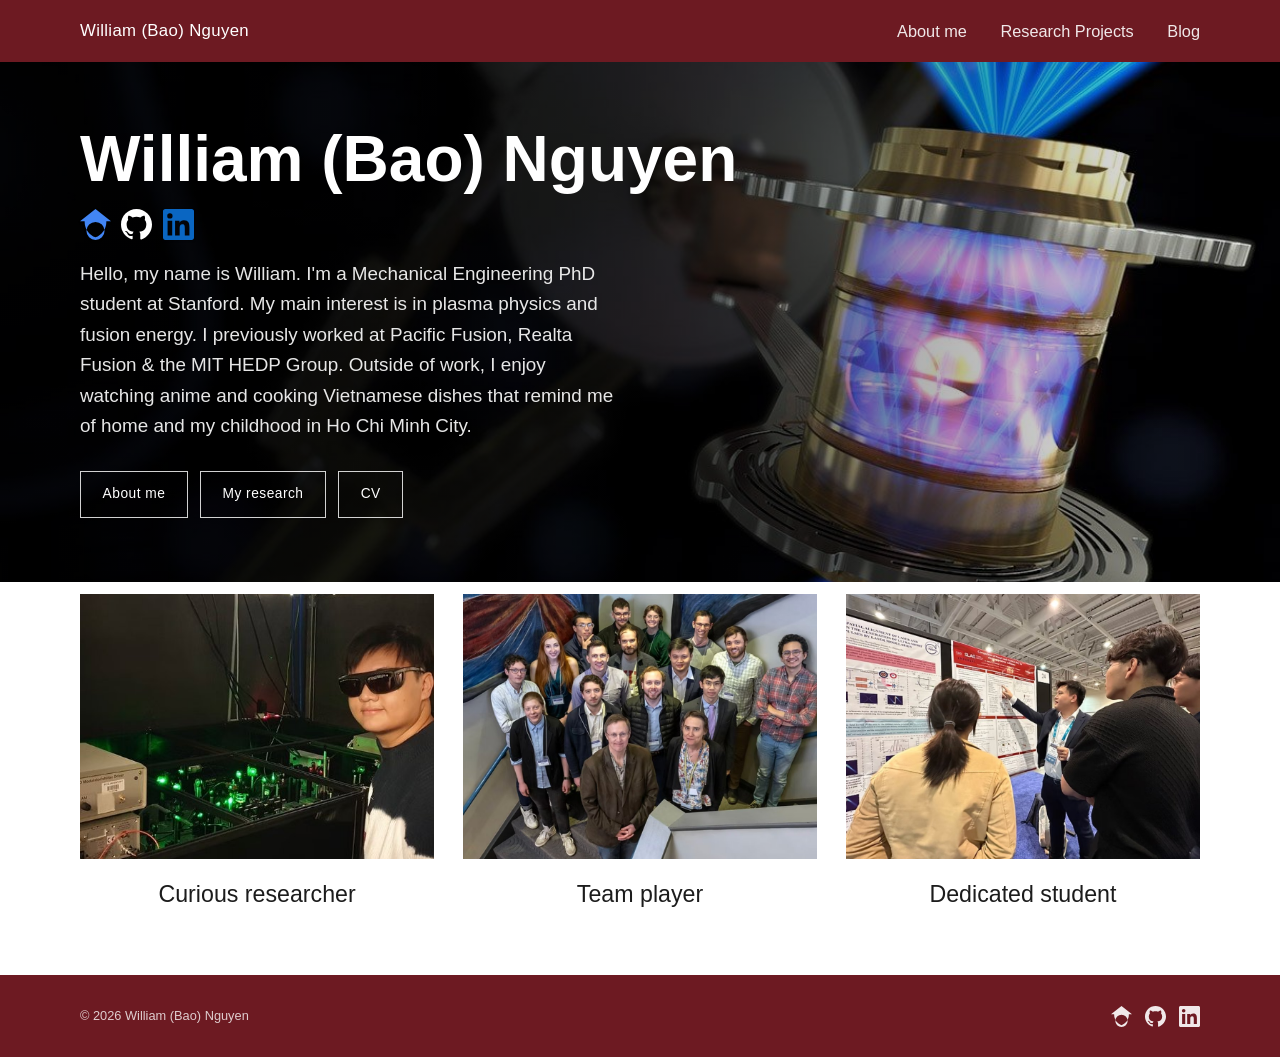
<file: index.html>
<!doctype html>
<html lang="en">
<head>
  <meta charset="utf-8">
  <meta name="viewport" content="width=device-width, initial-scale=1">
  <meta name="description" content="Personal website of William (Bao) Nguyen, a computational plasma physicist working in fusion energy and scientific computing.">
  <title>William (Bao) Nguyen</title>
  <link rel="preconnect" href="https://fonts.googleapis.com">
  <link rel="preconnect" href="https://fonts.gstatic.com" crossorigin>
  <link href="https://fonts.googleapis.com/css2?family=Cormorant+Garamond:wght@500;600;700&family=Jost:wght@300;400;500;600&display=swap" rel="stylesheet">
  <link rel="stylesheet" href="assets/css/styles.css?v=20260902-3">
  <script src="assets/js/main.js" defer></script>
</head>
<body>
  <a class="skip-link" href="#main">Skip to content</a>
  <header class="site-header">
    <nav class="nav shell" aria-label="Primary navigation">
      <a class="brand" href="index.html">William (Bao) Nguyen</a>
      <button class="menu-button" type="button" aria-expanded="false" aria-controls="site-menu">Menu</button>
      <ul class="site-menu" id="site-menu">
        <li><a href="about/">About me</a></li>
        <li class="has-submenu"><a href="research/">Research Projects</a><button class="submenu-button" type="button" aria-label="Show research projects" aria-expanded="false">⌄</button>
          <ul class="submenu">
            <li><a href="research/pacific-fusion/">Pacific Fusion</a></li><li><a href="research/realta/">Realta Fusion</a></li><li><a href="research/mrs/">MRS</a></li><li><a href="research/beam-beam/">Beam–Beam</a></li><li><a href="research/lwfa/">LWFA Automation</a></li><li><a href="research/adaptive-optics/">Adaptive Optics</a></li><li><a href="research/molecular-dynamics/">Molecular Dynamics</a></li>
          </ul>
        </li>
        <li><a href="blog/">Blog</a></li>
      </ul>
    </nav>
  </header>
  <main id="main">
    <section class="home-hero"><div class="hero-overlay"></div><div class="hero-content shell">
      <h1>William (Bao) Nguyen</h1>
      <div class="hero-socials"><a href="https://scholar.google.com/citations?user=113hVE8AAAAJ&hl=en" aria-label="Google Scholar" title="Google Scholar"><img src="assets/icons/google-scholar.svg" alt=""></a><a href="https://github.com/cooluser26" aria-label="GitHub" title="GitHub"><img src="assets/icons/github.svg" alt=""></a><a href="https://www.linkedin.com/in/william-bao-nguyen/" aria-label="LinkedIn" title="LinkedIn"><img src="assets/icons/linkedin.svg" alt=""></a></div>
      <p class="hero-bio">Hello, my name is William. I'm a Mechanical Engineering PhD student at Stanford. My main interest is in plasma physics and fusion energy. I previously worked at Pacific Fusion, Realta Fusion &amp; the MIT HEDP Group. Outside of work, I enjoy watching anime and cooking Vietnamese dishes that remind me of home and my childhood in Ho Chi Minh City.</p>
      <div class="button-row"><a class="button light" href="about/">About me</a><a class="button light" href="research/">My research</a><a class="button light" href="assets/docs/William_Bao_Nguyen_CV.pdf" target="_blank">CV</a></div>
    </div></section>
    <section class="home-cards shell" aria-label="Highlights">
      <article class="home-card"><img src="assets/images/img1.png" alt="William presenting research"><h2>Curious researcher</h2></article>
      <article class="home-card"><img src="assets/images/img2.png" alt="William with research colleagues"><h2>Team player</h2></article>
      <article class="home-card"><img src="assets/images/img3.png" alt="William at an academic event"><h2>Dedicated student</h2></article>
    </section>
  </main>
  <footer><div class="shell footer-inner"><span>© <span data-year></span> William (Bao) Nguyen</span><div class="footer-socials"><a href="https://scholar.google.com/citations?user=113hVE8AAAAJ&hl=en" aria-label="Google Scholar" title="Google Scholar"><img src="assets/icons/google-scholar.svg" alt=""></a><a href="https://github.com/cooluser26" aria-label="GitHub" title="GitHub"><img src="assets/icons/github.svg" alt=""></a><a href="https://www.linkedin.com/in/william-bao-nguyen/" aria-label="LinkedIn" title="LinkedIn"><img src="assets/icons/linkedin.svg" alt=""></a></div></div></footer>
</body></html>
</file>
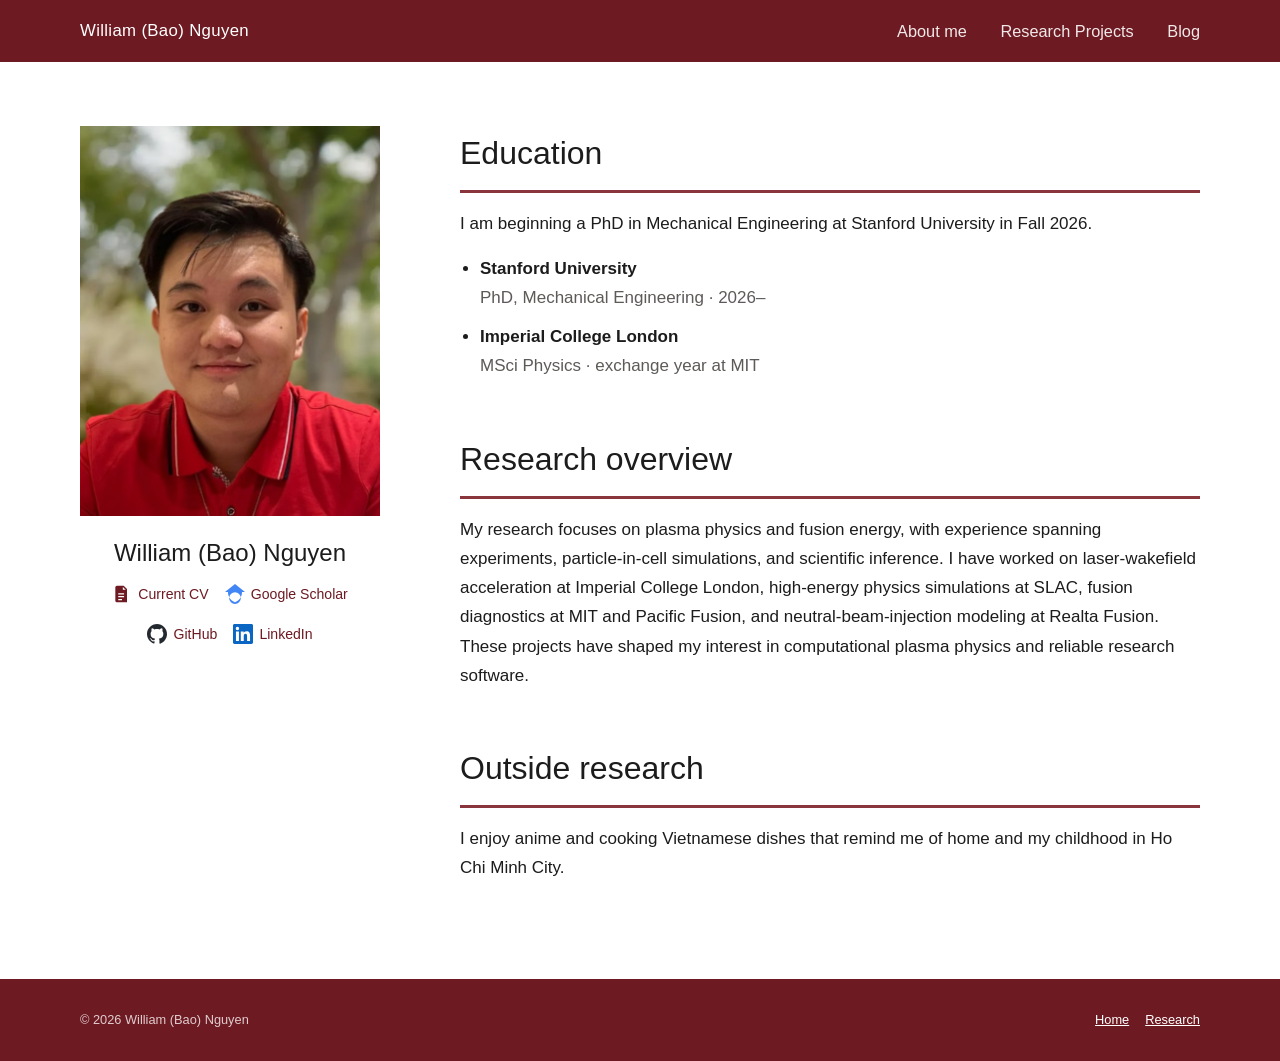
<file: about/index.html>
<!doctype html><html lang="en"><head><meta charset="utf-8"><meta name="viewport" content="width=device-width,initial-scale=1"><meta name="description" content="About William (Bao) Nguyen."><title>About | William (Bao) Nguyen</title><link rel="preconnect" href="https://fonts.googleapis.com"><link rel="preconnect" href="https://fonts.gstatic.com" crossorigin><link href="https://fonts.googleapis.com/css2?family=Cormorant+Garamond:wght@500;600;700&family=Jost:wght@300;400;500;600&display=swap" rel="stylesheet"><link rel="stylesheet" href="../assets/css/styles.css?v=20260902-3"><script src="../assets/js/main.js" defer></script></head><body>
<a class="skip-link" href="#main">Skip to content</a><header class="site-header"><nav class="nav shell"><a class="brand" href="../">William (Bao) Nguyen</a><button class="menu-button" type="button" aria-expanded="false" aria-controls="site-menu">Menu</button><ul class="site-menu" id="site-menu"><li><a href="./" aria-current="page">About me</a></li><li class="has-submenu"><a href="../research/">Research Projects</a><button class="submenu-button" type="button" aria-label="Show research projects" aria-expanded="false">⌄</button><ul class="submenu"><li><a href="../research/pacific-fusion/">Pacific Fusion</a></li><li><a href="../research/realta/">Realta Fusion</a></li><li><a href="../research/mrs/">MRS</a></li><li><a href="../research/beam-beam/">Beam–Beam</a></li><li><a href="../research/lwfa/">LWFA Automation</a></li><li><a href="../research/adaptive-optics/">Adaptive Optics</a></li><li><a href="../research/molecular-dynamics/">Molecular Dynamics</a></li></ul></li><li><a href="../blog/">Blog</a></li></ul></nav></header>
<main id="main"><section class="section shell about-layout"><aside class="profile-panel"><img src="../assets/images/profile.png" alt="Portrait of William (Bao) Nguyen"><h2>William (Bao) Nguyen</h2><div class="profile-links"><a href="../assets/docs/William_Bao_Nguyen_CV.pdf" target="_blank"><img src="../assets/icons/cv.svg" alt="">Current CV</a><a href="https://scholar.google.com/citations?user=113hVE8AAAAJ&hl=en"><img src="../assets/icons/google-scholar.svg" alt="">Google Scholar</a><a href="https://github.com/cooluser26"><img src="../assets/icons/github.svg" alt="">GitHub</a><a href="https://www.linkedin.com/in/william-bao-nguyen/"><img src="../assets/icons/linkedin.svg" alt="">LinkedIn</a></div></aside><div><section class="content-block"><h2>Education</h2><p>I am beginning a PhD in Mechanical Engineering at Stanford University in Fall 2026.</p><ul class="education-list"><li><strong>Stanford University</strong><br><span class="muted">PhD, Mechanical Engineering · 2026–</span></li><li><strong>Imperial College London</strong><br><span class="muted">MSci Physics · exchange year at MIT</span></li></ul></section><section class="content-block"><h2>Research overview</h2><p>My research focuses on plasma physics and fusion energy, with experience spanning experiments, particle-in-cell simulations, and scientific inference. I have worked on laser-wakefield acceleration at Imperial College London, high-energy physics simulations at SLAC, fusion diagnostics at MIT and Pacific Fusion, and neutral-beam-injection modeling at Realta Fusion. These projects have shaped my interest in computational plasma physics and reliable research software.</p></section><section class="content-block"><h2>Outside research</h2><p>I enjoy anime and cooking Vietnamese dishes that remind me of home and my childhood in Ho Chi Minh City.</p></section></div></section></main>
<footer><div class="shell footer-inner"><span>© <span data-year></span> William (Bao) Nguyen</span><div><a href="../">Home</a><a href="../research/">Research</a></div></div></footer></body></html>
</file>
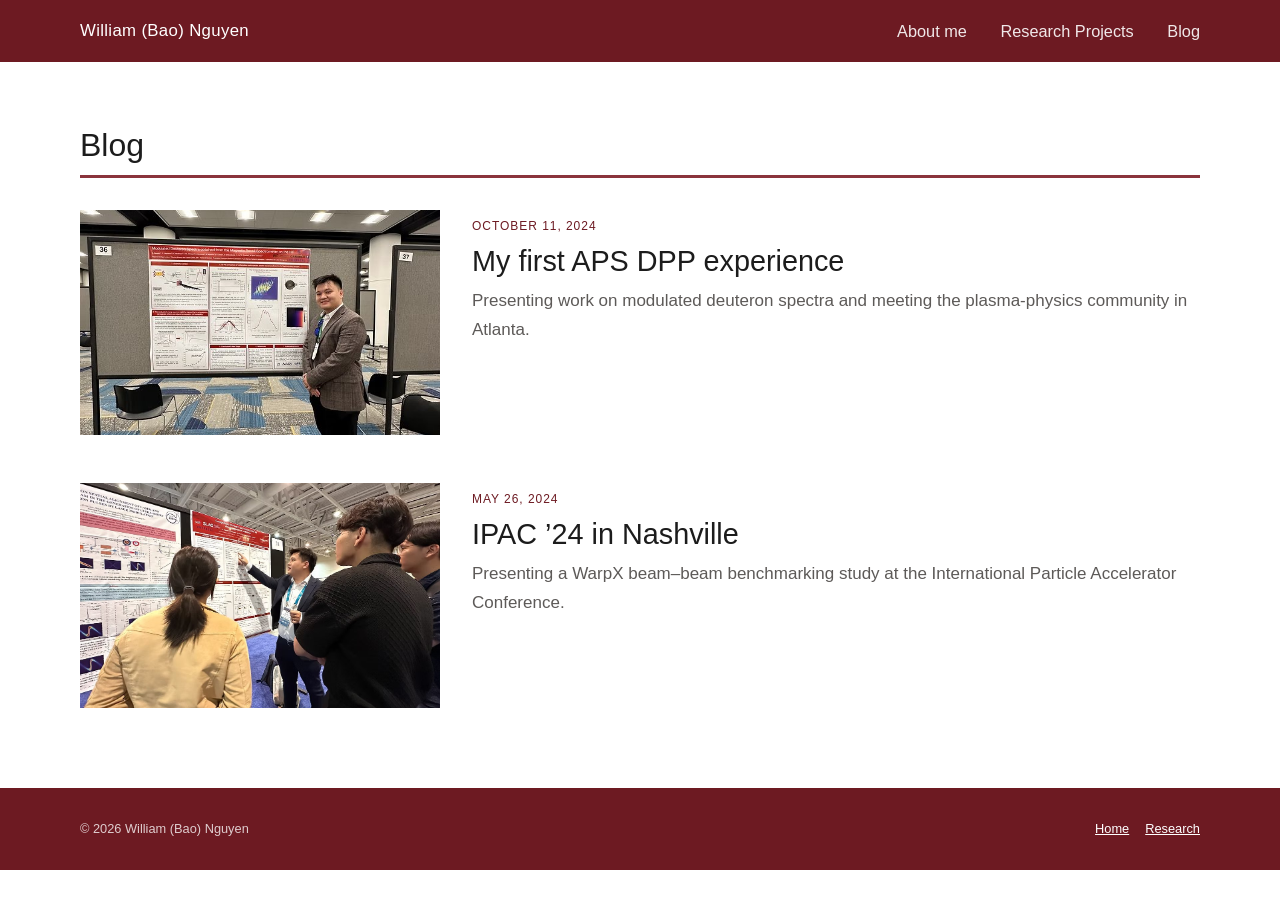
<file: blog/index.html>
<!doctype html><html lang="en"><head><meta charset="utf-8"><meta name="viewport" content="width=device-width,initial-scale=1"><meta name="description" content="Notes from William (Bao) Nguyen."><title>Blog | William (Bao) Nguyen</title><link rel="preconnect" href="https://fonts.googleapis.com"><link rel="preconnect" href="https://fonts.gstatic.com" crossorigin><link href="https://fonts.googleapis.com/css2?family=Cormorant+Garamond:wght@500;600;700&family=Jost:wght@300;400;500;600&display=swap" rel="stylesheet"><link rel="stylesheet" href="../assets/css/styles.css?v=20260902-3"><script src="../assets/js/main.js" defer></script></head><body>
<a class="skip-link" href="#main">Skip to content</a><header class="site-header"><nav class="nav shell"><a class="brand" href="../">William (Bao) Nguyen</a><button class="menu-button" type="button" aria-expanded="false" aria-controls="site-menu">Menu</button><ul class="site-menu" id="site-menu"><li><a href="../about/">About me</a></li><li><a href="../research/">Research Projects</a></li><li><a href="./" aria-current="page">Blog</a></li></ul></nav></header>
<main id="main"><section class="section shell"><h1 class="section-title">Blog</h1><div class="blog-list"><a class="post-card" href="dpp-2024/"><img src="../assets/images/blog-dpp-poster.png" alt="APS DPP poster session"><div><time datetime="2024-10-11">October 11, 2024</time><h2>My first APS DPP experience</h2><p>Presenting work on modulated deuteron spectra and meeting the plasma-physics community in Atlanta.</p></div></a><a class="post-card" href="ipac-2024/"><img src="../assets/images/blog-ipac-poster.png" alt="IPAC 2024 poster presentation"><div><time datetime="2024-05-26">May 26, 2024</time><h2>IPAC ’24 in Nashville</h2><p>Presenting a WarpX beam–beam benchmarking study at the International Particle Accelerator Conference.</p></div></a></div></section></main><footer><div class="shell footer-inner"><span>© <span data-year></span> William (Bao) Nguyen</span><div><a href="../">Home</a><a href="../research/">Research</a></div></div></footer></body></html>
</file>
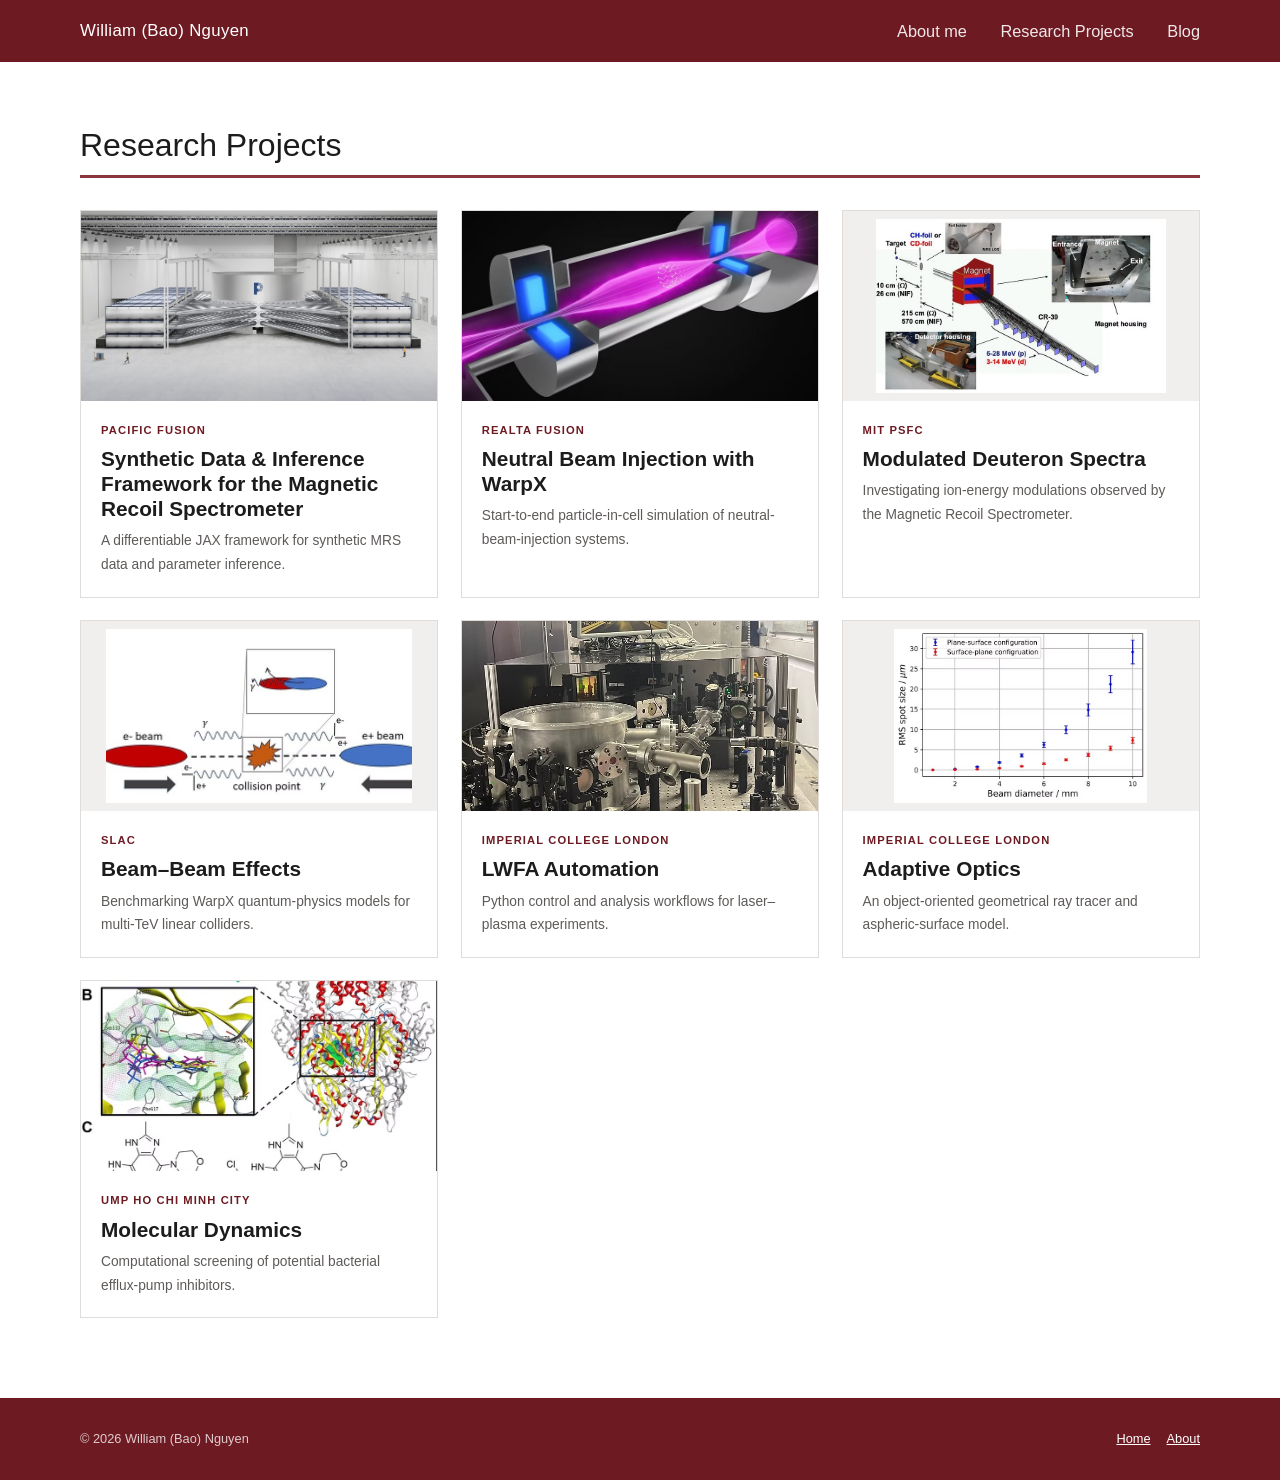
<file: research/index.html>
<!doctype html><html lang="en"><head><meta charset="utf-8"><meta name="viewport" content="width=device-width,initial-scale=1"><meta name="description" content="Research projects by William (Bao) Nguyen."><title>Research | William (Bao) Nguyen</title><link rel="preconnect" href="https://fonts.googleapis.com"><link rel="preconnect" href="https://fonts.gstatic.com" crossorigin><link href="https://fonts.googleapis.com/css2?family=Cormorant+Garamond:wght@500;600;700&family=Jost:wght@300;400;500;600&display=swap" rel="stylesheet"><link rel="stylesheet" href="../assets/css/styles.css?v=20260902-3"><script src="../assets/js/main.js" defer></script></head><body>
<a class="skip-link" href="#main">Skip to content</a><header class="site-header"><nav class="nav shell"><a class="brand" href="../">William (Bao) Nguyen</a><button class="menu-button" type="button" aria-expanded="false" aria-controls="site-menu">Menu</button><ul class="site-menu" id="site-menu"><li><a href="../about/">About me</a></li><li class="has-submenu"><a href="./" aria-current="page">Research Projects</a><button class="submenu-button" type="button" aria-label="Show research projects" aria-expanded="false">⌄</button><ul class="submenu"><li><a href="pacific-fusion/">Pacific Fusion</a></li><li><a href="realta/">Realta Fusion</a></li><li><a href="mrs/">MRS</a></li><li><a href="beam-beam/">Beam–Beam</a></li><li><a href="lwfa/">LWFA Automation</a></li><li><a href="adaptive-optics/">Adaptive Optics</a></li><li><a href="molecular-dynamics/">Molecular Dynamics</a></li></ul></li><li><a href="../blog/">Blog</a></li></ul></nav></header>
<main id="main"><section class="section shell"><h1 class="section-title">Research Projects</h1><div class="project-grid">
<a class="project-card" href="pacific-fusion/"><img src="../assets/images/pacific-fusion-facility.jpg" alt="Rendering of Pacific Fusion’s pulsed-power facility"><div class="project-card-copy"><p class="institution">Pacific Fusion</p><h2>Synthetic Data &amp; Inference Framework for the Magnetic Recoil Spectrometer</h2><p>A differentiable JAX framework for synthetic MRS data and parameter inference.</p></div></a>
<a class="project-card" href="realta/"><img src="../assets/images/proj1-realta.png" alt="Magnetic mirror concept"><div class="project-card-copy"><p class="institution">Realta Fusion</p><h2>Neutral Beam Injection with WarpX</h2><p>Start-to-end particle-in-cell simulation of neutral-beam-injection systems.</p></div></a>
<a class="project-card contain" href="mrs/"><img src="../assets/images/proj2-mrs-schematic.png" alt="MRS schematic"><div class="project-card-copy"><p class="institution">MIT PSFC</p><h2>Modulated Deuteron Spectra</h2><p>Investigating ion-energy modulations observed by the Magnetic Recoil Spectrometer.</p></div></a>
<a class="project-card contain" href="beam-beam/"><img src="../assets/images/proj3-beambeam-diagram.png" alt="Beam-beam collision diagram"><div class="project-card-copy"><p class="institution">SLAC</p><h2>Beam–Beam Effects</h2><p>Benchmarking WarpX quantum-physics models for multi-TeV linear colliders.</p></div></a>
<a class="project-card" href="lwfa/"><img src="../assets/images/proj4-lwfa-lab.png" alt="Laser wakefield accelerator laboratory"><div class="project-card-copy"><p class="institution">Imperial College London</p><h2>LWFA Automation</h2><p>Python control and analysis workflows for laser–plasma experiments.</p></div></a>
<a class="project-card contain" href="adaptive-optics/"><img src="../assets/images/proj5-optics-scatter.png" alt="Adaptive optics simulation result"><div class="project-card-copy"><p class="institution">Imperial College London</p><h2>Adaptive Optics</h2><p>An object-oriented geometrical ray tracer and aspheric-surface model.</p></div></a>
<a class="project-card" href="molecular-dynamics/"><img src="../assets/images/proj6-moldy.png" alt="Molecular dynamics results"><div class="project-card-copy"><p class="institution">UMP Ho Chi Minh City</p><h2>Molecular Dynamics</h2><p>Computational screening of potential bacterial efflux-pump inhibitors.</p></div></a>
</div></section></main><footer><div class="shell footer-inner"><span>© <span data-year></span> William (Bao) Nguyen</span><div><a href="../">Home</a><a href="../about/">About</a></div></div></footer></body></html>
</file>
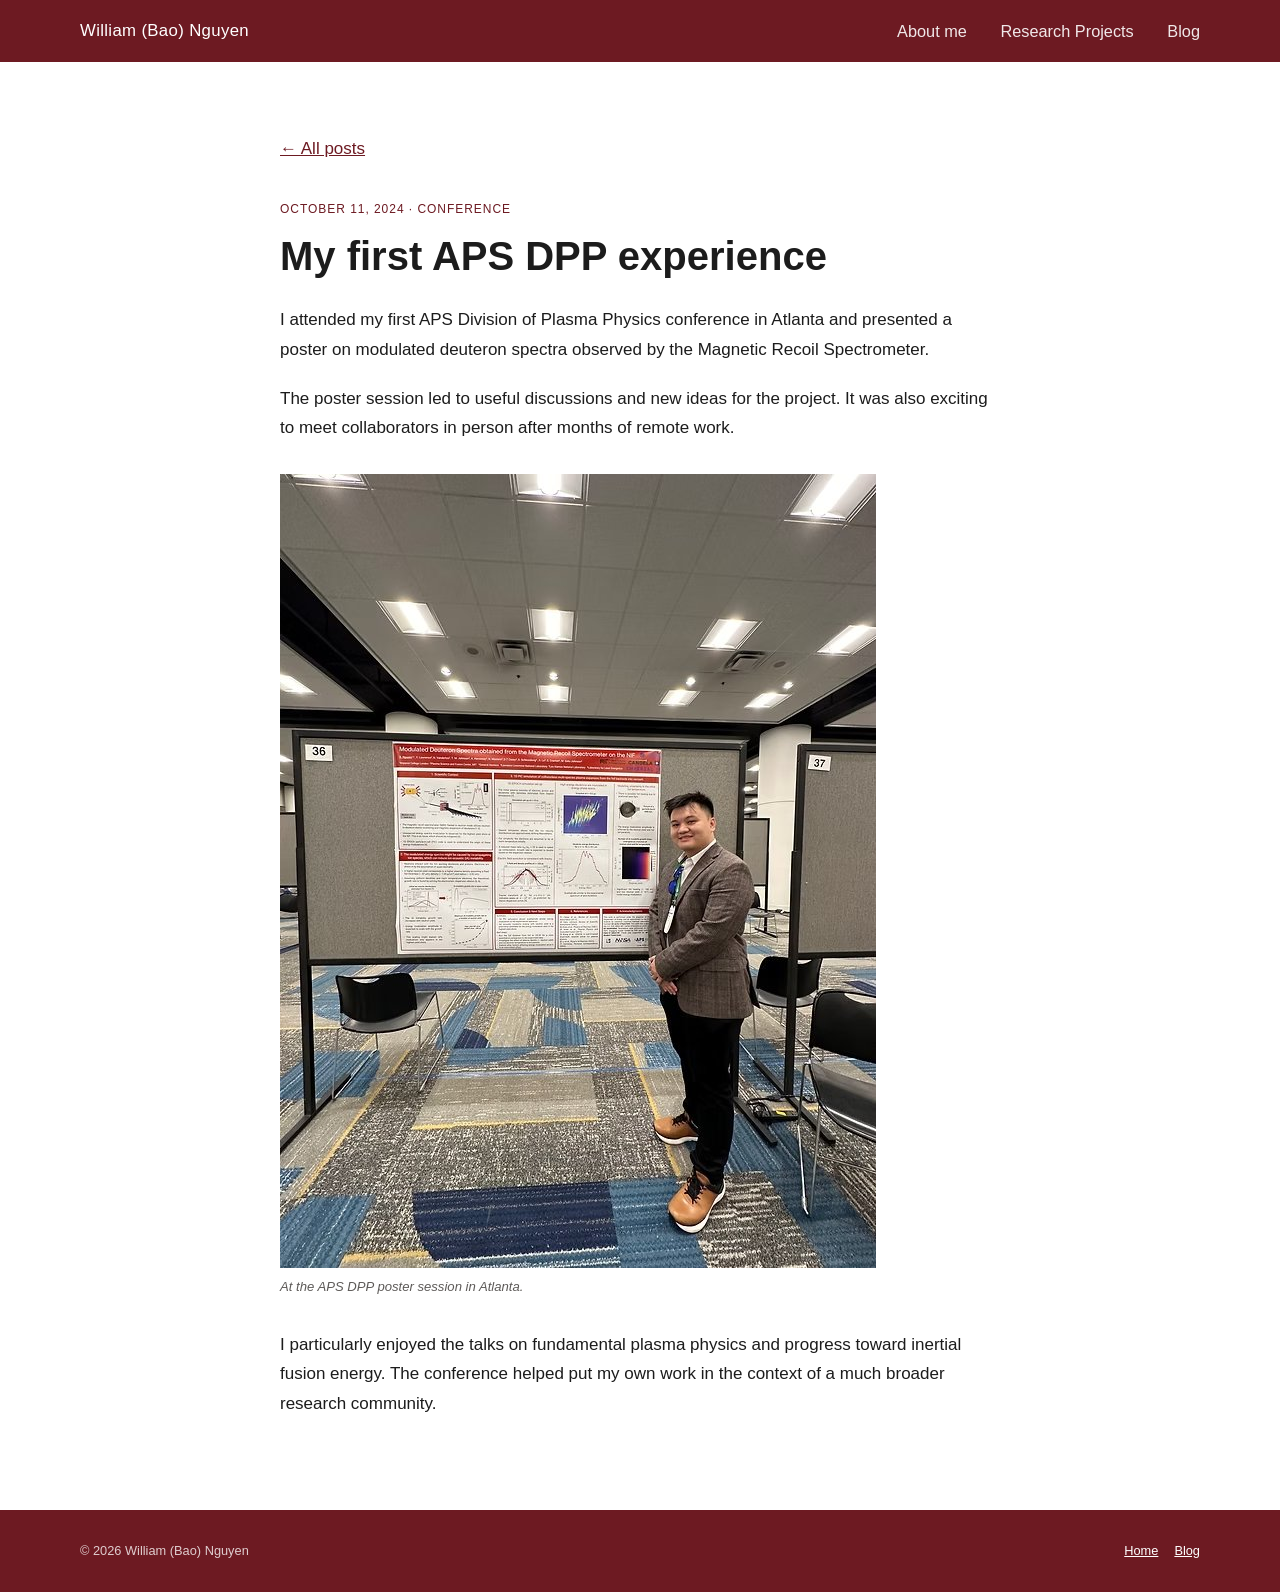
<file: blog/dpp-2024/index.html>
<!doctype html><html lang="en"><head><meta charset="utf-8"><meta name="viewport" content="width=device-width,initial-scale=1"><title>My first APS DPP experience | William (Bao) Nguyen</title><link href="https://fonts.googleapis.com/css2?family=Cormorant+Garamond:wght@500;600;700&family=Jost:wght@300;400;500;600&display=swap" rel="stylesheet"><link rel="stylesheet" href="../../assets/css/styles.css?v=20260902-3"><script src="../../assets/js/main.js" defer></script></head><body><header class="site-header"><nav class="nav shell"><a class="brand" href="../../">William (Bao) Nguyen</a><button class="menu-button" type="button" aria-expanded="false" aria-controls="site-menu">Menu</button><ul class="site-menu" id="site-menu"><li><a href="../../about/">About me</a></li><li><a href="../../research/">Research Projects</a></li><li><a href="../">Blog</a></li></ul></nav></header><main class="post-layout"><a class="back-link" href="../">← All posts</a><p class="post-meta">October 11, 2024 · Conference</p><h1>My first APS DPP experience</h1><article class="post-body"><p>I attended my first APS Division of Plasma Physics conference in Atlanta and presented a poster on modulated deuteron spectra observed by the Magnetic Recoil Spectrometer.</p><p>The poster session led to useful discussions and new ideas for the project. It was also exciting to meet collaborators in person after months of remote work.</p><figure><img src="../../assets/images/blog-dpp-poster.png" alt="William at the APS DPP poster session"><figcaption>At the APS DPP poster session in Atlanta.</figcaption></figure><p>I particularly enjoyed the talks on fundamental plasma physics and progress toward inertial fusion energy. The conference helped put my own work in the context of a much broader research community.</p></article></main><footer><div class="shell footer-inner"><span>© <span data-year></span> William (Bao) Nguyen</span><div><a href="../../">Home</a><a href="../">Blog</a></div></div></footer></body></html>
</file>
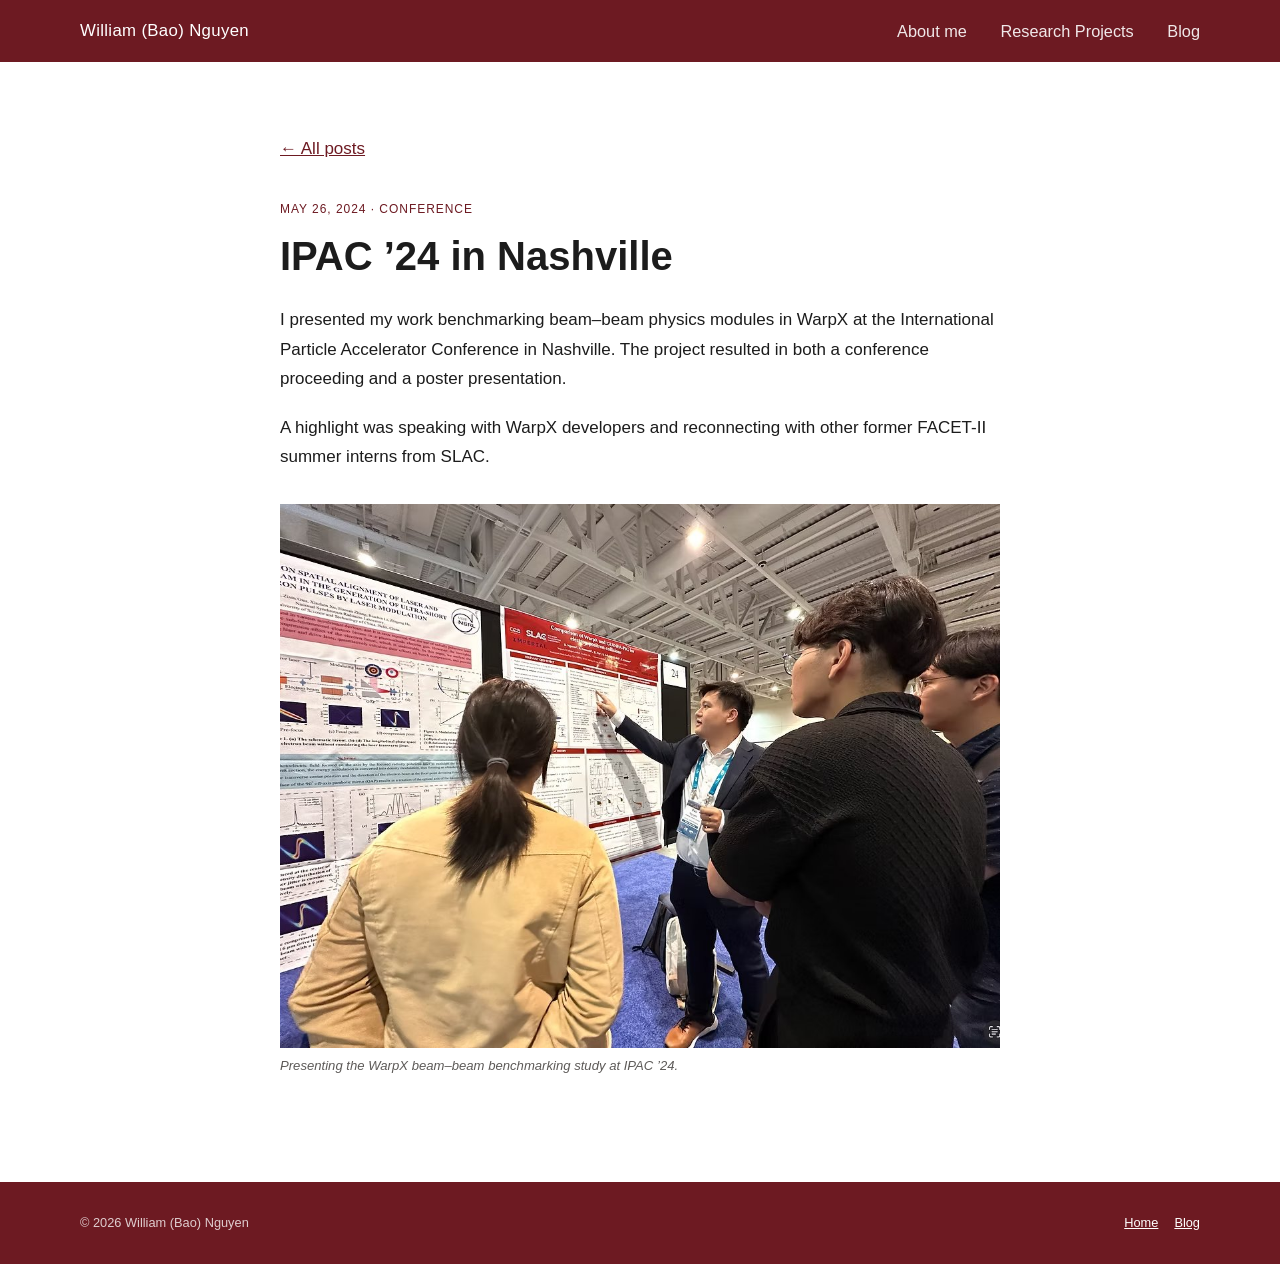
<file: blog/ipac-2024/index.html>
<!doctype html><html lang="en"><head><meta charset="utf-8"><meta name="viewport" content="width=device-width,initial-scale=1"><title>IPAC ’24 in Nashville | William (Bao) Nguyen</title><link href="https://fonts.googleapis.com/css2?family=Cormorant+Garamond:wght@500;600;700&family=Jost:wght@300;400;500;600&display=swap" rel="stylesheet"><link rel="stylesheet" href="../../assets/css/styles.css?v=20260902-3"><script src="../../assets/js/main.js" defer></script></head><body><header class="site-header"><nav class="nav shell"><a class="brand" href="../../">William (Bao) Nguyen</a><button class="menu-button" type="button" aria-expanded="false" aria-controls="site-menu">Menu</button><ul class="site-menu" id="site-menu"><li><a href="../../about/">About me</a></li><li><a href="../../research/">Research Projects</a></li><li><a href="../">Blog</a></li></ul></nav></header><main class="post-layout"><a class="back-link" href="../">← All posts</a><p class="post-meta">May 26, 2024 · Conference</p><h1>IPAC ’24 in Nashville</h1><article class="post-body"><p>I presented my work benchmarking beam–beam physics modules in WarpX at the International Particle Accelerator Conference in Nashville. The project resulted in both a conference proceeding and a poster presentation.</p><p>A highlight was speaking with WarpX developers and reconnecting with other former FACET-II summer interns from SLAC.</p><figure><img src="../../assets/images/blog-ipac-poster.png" alt="William presenting at IPAC 2024"><figcaption>Presenting the WarpX beam–beam benchmarking study at IPAC ’24.</figcaption></figure></article></main><footer><div class="shell footer-inner"><span>© <span data-year></span> William (Bao) Nguyen</span><div><a href="../../">Home</a><a href="../">Blog</a></div></div></footer></body></html>
</file>
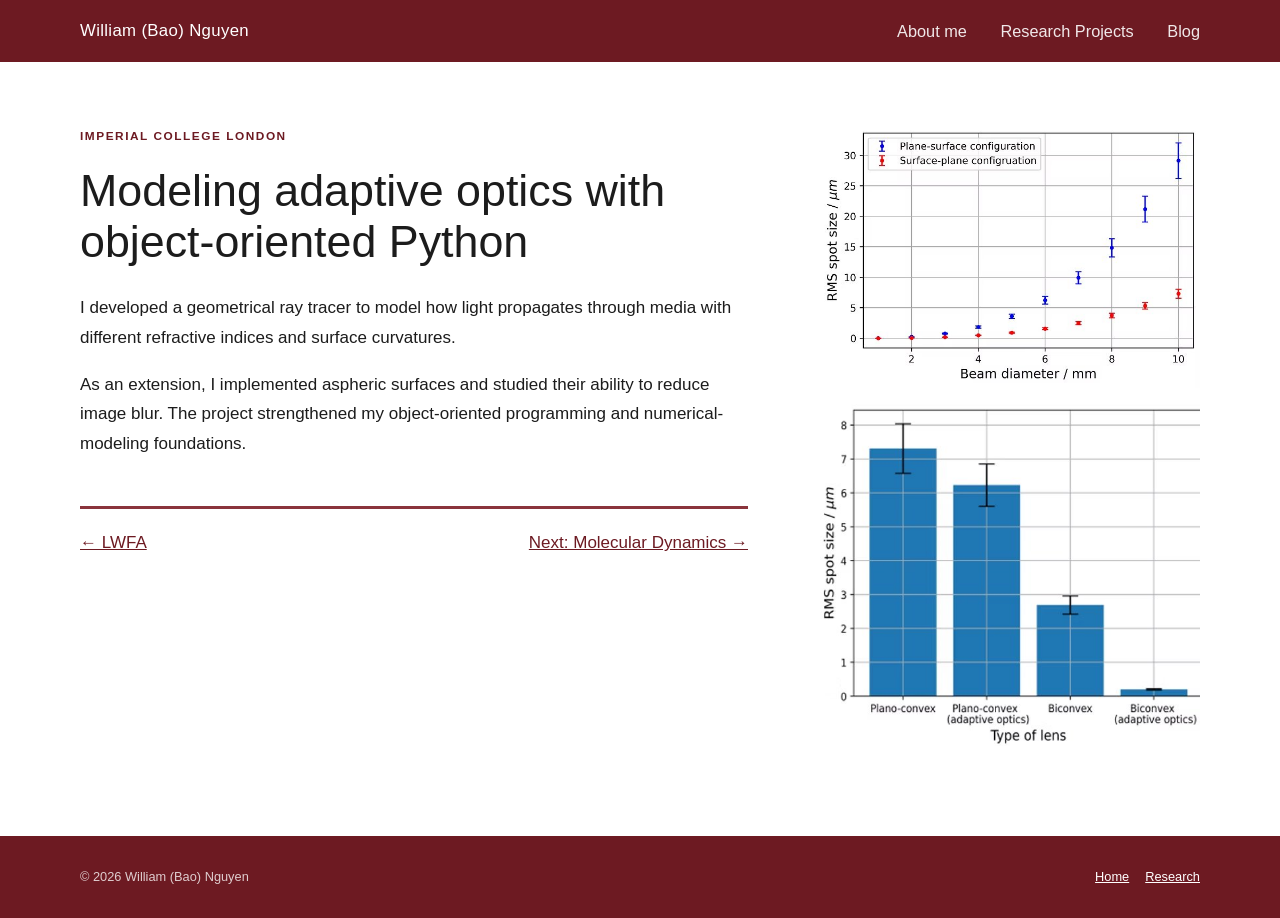
<file: research/adaptive-optics/index.html>
<!doctype html><html lang="en"><head><meta charset="utf-8"><meta name="viewport" content="width=device-width,initial-scale=1"><title>Adaptive Optics | William (Bao) Nguyen</title><link href="https://fonts.googleapis.com/css2?family=Cormorant+Garamond:wght@500;600;700&family=Jost:wght@300;400;500;600&display=swap" rel="stylesheet"><link rel="stylesheet" href="../../assets/css/styles.css?v=20260902-4"><script src="../../assets/js/main.js" defer></script></head><body><header class="site-header"><nav class="nav shell"><a class="brand" href="../../">William (Bao) Nguyen</a><button class="menu-button" type="button" aria-expanded="false" aria-controls="site-menu">Menu</button><ul class="site-menu" id="site-menu"><li><a href="../../about/">About me</a></li><li><a href="../">Research Projects</a></li><li><a href="../../blog/">Blog</a></li></ul></nav></header><main class="section shell project-layout"><article class="project-copy"><p class="eyebrow">Imperial College London</p><h1>Modeling adaptive optics with object-oriented Python</h1><p>I developed a geometrical ray tracer to model how light propagates through media with different refractive indices and surface curvatures.</p><p>As an extension, I implemented aspheric surfaces and studied their ability to reduce image blur. The project strengthened my object-oriented programming and numerical-modeling foundations.</p><nav class="project-nav"><a href="../lwfa/">← LWFA</a><a href="../molecular-dynamics/">Next: Molecular Dynamics →</a></nav></article><aside class="project-sidebar"><figure><img src="../../assets/images/proj5-optics-scatter.png" alt="RMS spot size versus beam diameter"></figure><figure><img src="../../assets/images/proj5-optics-bar.png" alt="RMS spot size by lens type"></figure></aside></main><footer><div class="shell footer-inner"><span>© <span data-year></span> William (Bao) Nguyen</span><div><a href="../../">Home</a><a href="../">Research</a></div></div></footer></body></html>
</file>
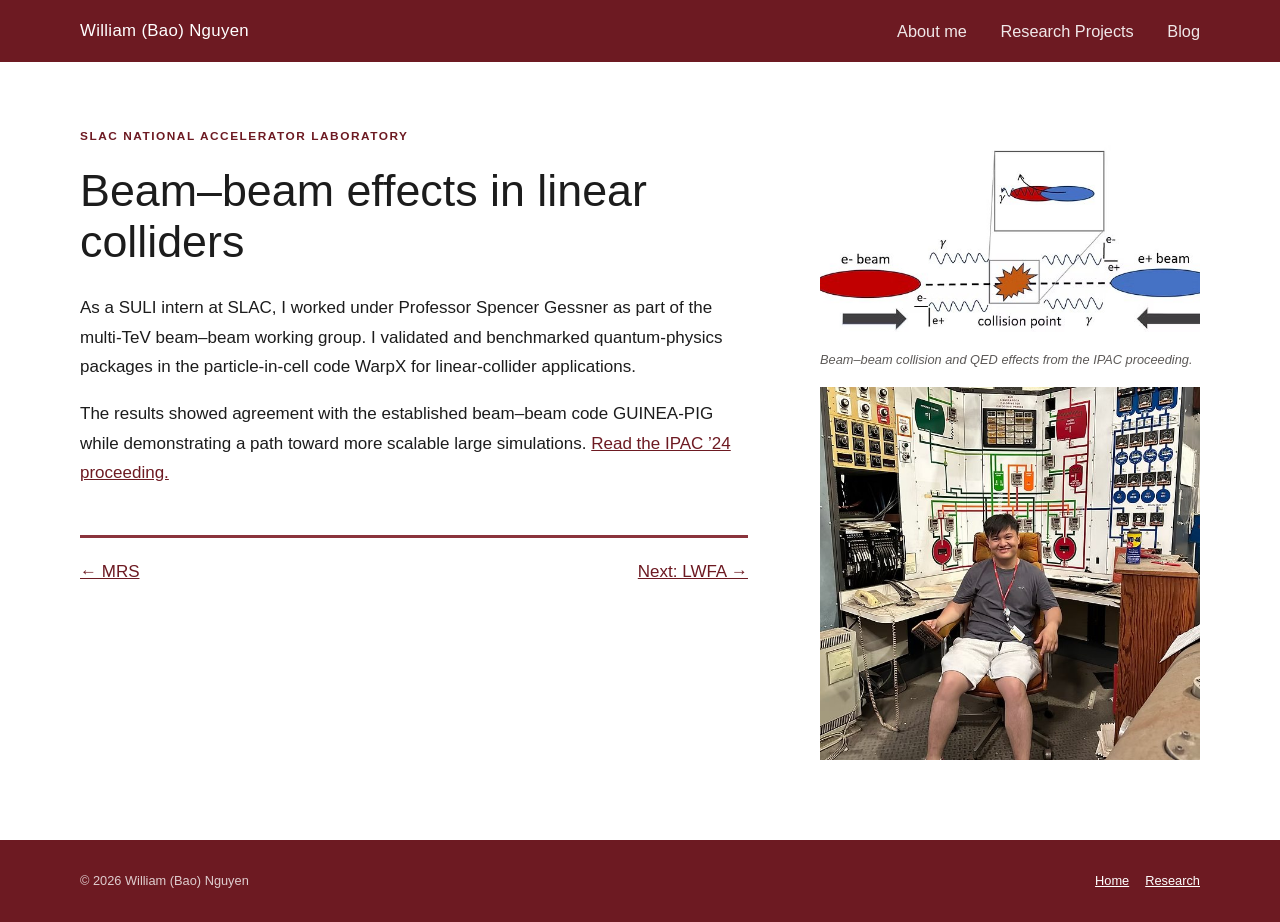
<file: research/beam-beam/index.html>
<!doctype html><html lang="en"><head><meta charset="utf-8"><meta name="viewport" content="width=device-width,initial-scale=1"><title>Beam–Beam Effects | William (Bao) Nguyen</title><link href="https://fonts.googleapis.com/css2?family=Cormorant+Garamond:wght@500;600;700&family=Jost:wght@300;400;500;600&display=swap" rel="stylesheet"><link rel="stylesheet" href="../../assets/css/styles.css?v=20260902-4"><script src="../../assets/js/main.js" defer></script></head><body><header class="site-header"><nav class="nav shell"><a class="brand" href="../../">William (Bao) Nguyen</a><button class="menu-button" type="button" aria-expanded="false" aria-controls="site-menu">Menu</button><ul class="site-menu" id="site-menu"><li><a href="../../about/">About me</a></li><li><a href="../">Research Projects</a></li><li><a href="../../blog/">Blog</a></li></ul></nav></header><main class="section shell project-layout"><article class="project-copy"><p class="eyebrow">SLAC National Accelerator Laboratory</p><h1>Beam–beam effects in linear colliders</h1><p>As a SULI intern at SLAC, I worked under Professor Spencer Gessner as part of the multi-TeV beam–beam working group. I validated and benchmarked quantum-physics packages in the particle-in-cell code WarpX for linear-collider applications.</p><p>The results showed agreement with the established beam–beam code GUINEA-PIG while demonstrating a path toward more scalable large simulations. <a href="https://accelconf.web.cern.ch/ipac2024/papers/wepr21.pdf">Read the IPAC ’24 proceeding.</a></p><nav class="project-nav"><a href="../mrs/">← MRS</a><a href="../lwfa/">Next: LWFA →</a></nav></article><aside class="project-sidebar"><figure><img src="../../assets/images/proj3-beambeam-diagram.png" alt="Beam-beam collision diagram"><figcaption>Beam–beam collision and QED effects from the IPAC proceeding.</figcaption></figure><figure><img src="../../assets/images/proj3-beambeam-slac.png" alt="William at SLAC"></figure></aside></main><footer><div class="shell footer-inner"><span>© <span data-year></span> William (Bao) Nguyen</span><div><a href="../../">Home</a><a href="../">Research</a></div></div></footer></body></html>
</file>
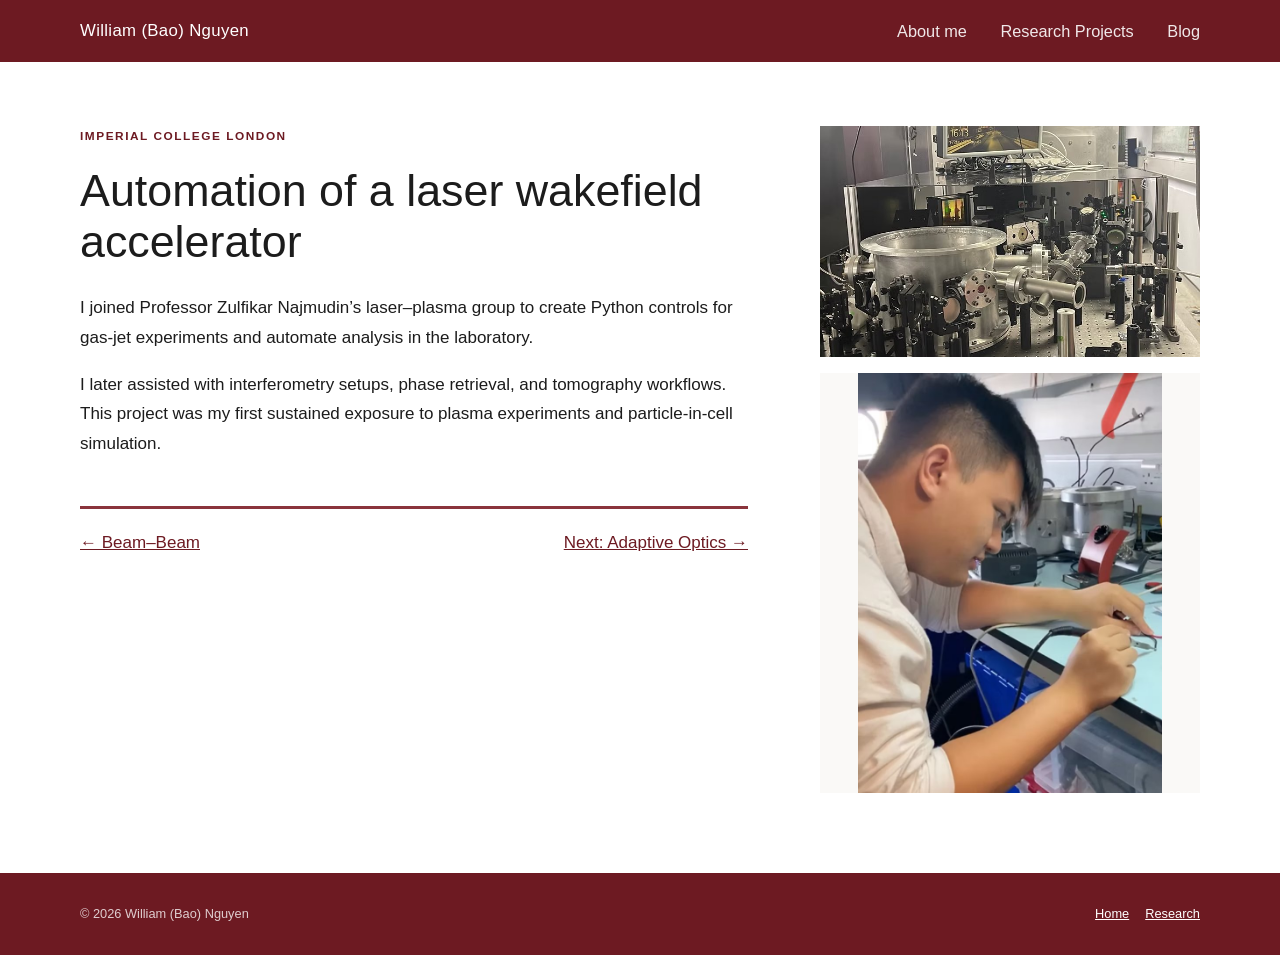
<file: research/lwfa/index.html>
<!doctype html><html lang="en"><head><meta charset="utf-8"><meta name="viewport" content="width=device-width,initial-scale=1"><title>LWFA Automation | William (Bao) Nguyen</title><link href="https://fonts.googleapis.com/css2?family=Cormorant+Garamond:wght@500;600;700&family=Jost:wght@300;400;500;600&display=swap" rel="stylesheet"><link rel="stylesheet" href="../../assets/css/styles.css?v=20260902-4"><script src="../../assets/js/main.js" defer></script></head><body><header class="site-header"><nav class="nav shell"><a class="brand" href="../../">William (Bao) Nguyen</a><button class="menu-button" type="button" aria-expanded="false" aria-controls="site-menu">Menu</button><ul class="site-menu" id="site-menu"><li><a href="../../about/">About me</a></li><li><a href="../">Research Projects</a></li><li><a href="../../blog/">Blog</a></li></ul></nav></header><main class="section shell project-layout"><article class="project-copy"><p class="eyebrow">Imperial College London</p><h1>Automation of a laser wakefield accelerator</h1><p>I joined Professor Zulfikar Najmudin’s laser–plasma group to create Python controls for gas-jet experiments and automate analysis in the laboratory.</p><p>I later assisted with interferometry setups, phase retrieval, and tomography workflows. This project was my first sustained exposure to plasma experiments and particle-in-cell simulation.</p><nav class="project-nav"><a href="../beam-beam/">← Beam–Beam</a><a href="../adaptive-optics/">Next: Adaptive Optics →</a></nav></article><aside class="project-sidebar"><figure><img src="../../assets/images/proj4-lwfa-lab.png" alt="Laser wakefield accelerator laboratory"></figure><figure><img src="../../assets/images/proj4-lwfa-bao.png" alt="William working in the laboratory"></figure></aside></main><footer><div class="shell footer-inner"><span>© <span data-year></span> William (Bao) Nguyen</span><div><a href="../../">Home</a><a href="../">Research</a></div></div></footer></body></html>
</file>
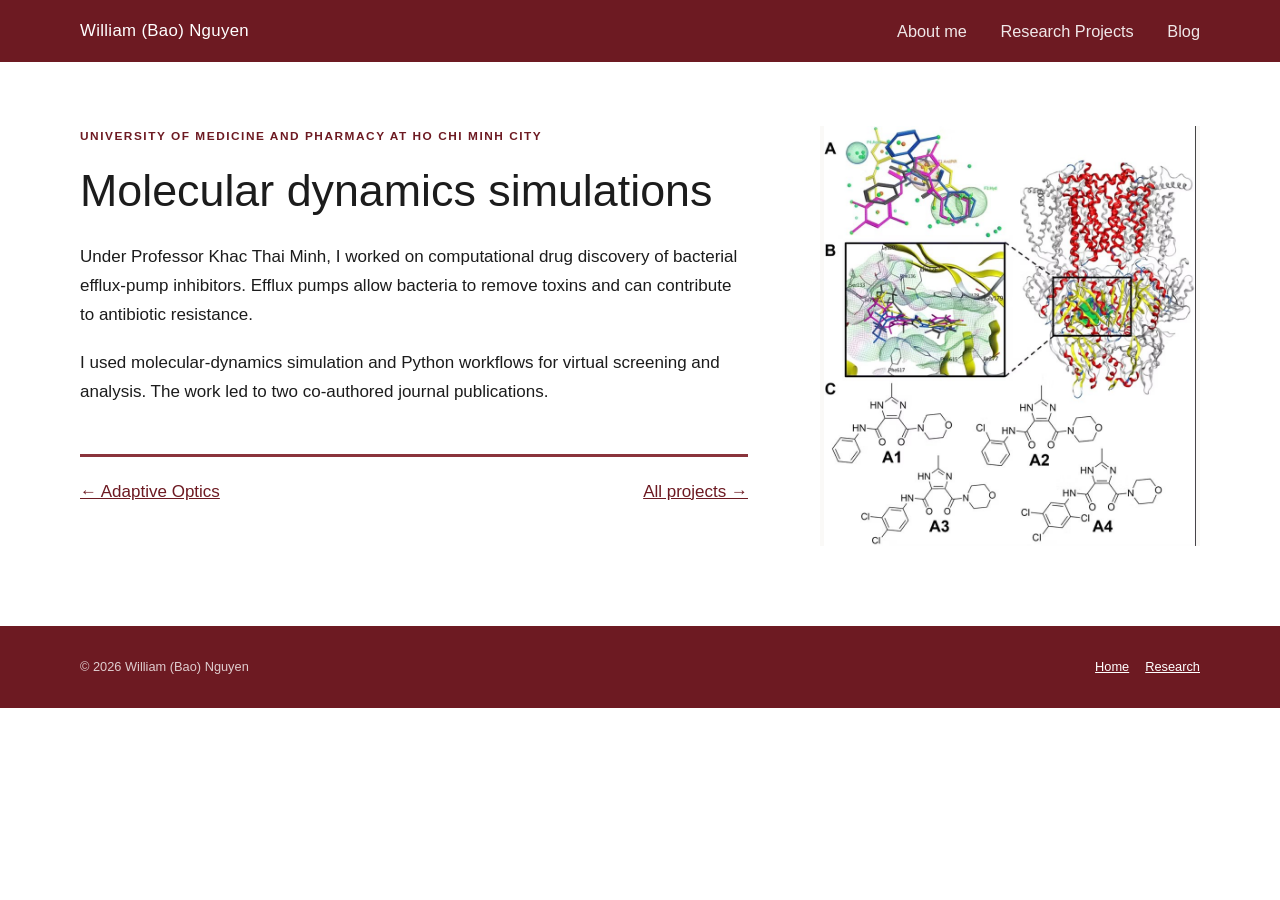
<file: research/molecular-dynamics/index.html>
<!doctype html><html lang="en"><head><meta charset="utf-8"><meta name="viewport" content="width=device-width,initial-scale=1"><title>Molecular Dynamics | William (Bao) Nguyen</title><link href="https://fonts.googleapis.com/css2?family=Cormorant+Garamond:wght@500;600;700&family=Jost:wght@300;400;500;600&display=swap" rel="stylesheet"><link rel="stylesheet" href="../../assets/css/styles.css?v=20260902-4"><script src="../../assets/js/main.js" defer></script></head><body><header class="site-header"><nav class="nav shell"><a class="brand" href="../../">William (Bao) Nguyen</a><button class="menu-button" type="button" aria-expanded="false" aria-controls="site-menu">Menu</button><ul class="site-menu" id="site-menu"><li><a href="../../about/">About me</a></li><li><a href="../">Research Projects</a></li><li><a href="../../blog/">Blog</a></li></ul></nav></header><main class="section shell project-layout"><article class="project-copy"><p class="eyebrow">University of Medicine and Pharmacy at Ho Chi Minh City</p><h1>Molecular dynamics simulations</h1><p>Under Professor Khac Thai Minh, I worked on computational drug discovery of bacterial efflux-pump inhibitors. Efflux pumps allow bacteria to remove toxins and can contribute to antibiotic resistance.</p><p>I used molecular-dynamics simulation and Python workflows for virtual screening and analysis. The work led to two co-authored journal publications.</p><nav class="project-nav"><a href="../adaptive-optics/">← Adaptive Optics</a><a href="../">All projects →</a></nav></article><aside class="project-sidebar"><figure><img src="../../assets/images/proj6-moldy.png" alt="Molecular dynamics simulation figures"></figure></aside></main><footer><div class="shell footer-inner"><span>© <span data-year></span> William (Bao) Nguyen</span><div><a href="../../">Home</a><a href="../">Research</a></div></div></footer></body></html>
</file>
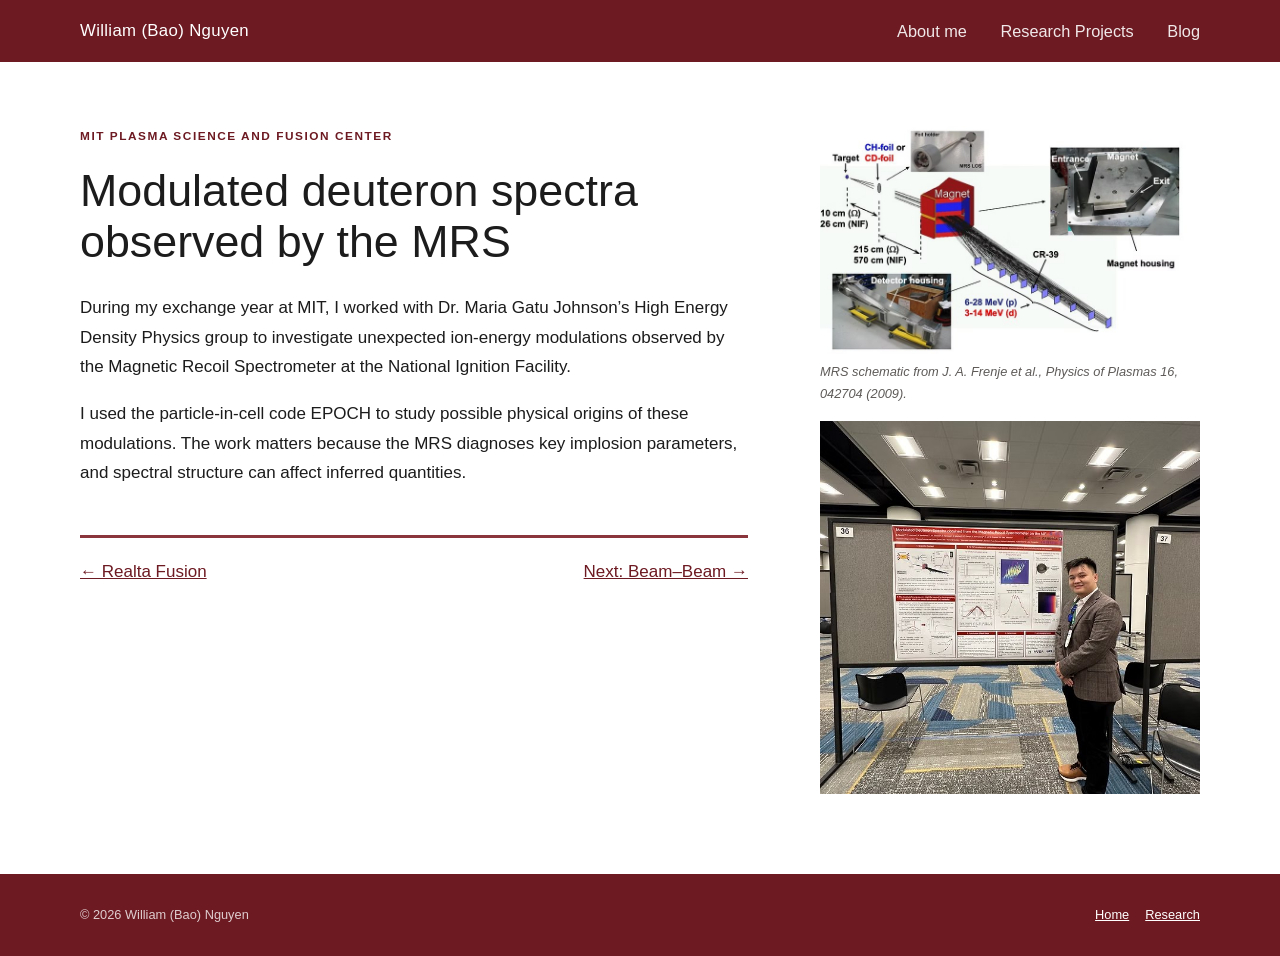
<file: research/mrs/index.html>
<!doctype html><html lang="en"><head><meta charset="utf-8"><meta name="viewport" content="width=device-width,initial-scale=1"><title>Magnetic Recoil Spectrometer | William (Bao) Nguyen</title><link href="https://fonts.googleapis.com/css2?family=Cormorant+Garamond:wght@500;600;700&family=Jost:wght@300;400;500;600&display=swap" rel="stylesheet"><link rel="stylesheet" href="../../assets/css/styles.css?v=20260902-4"><script src="../../assets/js/main.js" defer></script></head><body><header class="site-header"><nav class="nav shell"><a class="brand" href="../../">William (Bao) Nguyen</a><button class="menu-button" type="button" aria-expanded="false" aria-controls="site-menu">Menu</button><ul class="site-menu" id="site-menu"><li><a href="../../about/">About me</a></li><li><a href="../">Research Projects</a></li><li><a href="../../blog/">Blog</a></li></ul></nav></header><main class="section shell project-layout"><article class="project-copy"><p class="eyebrow">MIT Plasma Science and Fusion Center</p><h1>Modulated deuteron spectra observed by the MRS</h1><p>During my exchange year at MIT, I worked with Dr. Maria Gatu Johnson’s High Energy Density Physics group to investigate unexpected ion-energy modulations observed by the Magnetic Recoil Spectrometer at the National Ignition Facility.</p><p>I used the particle-in-cell code EPOCH to study possible physical origins of these modulations. The work matters because the MRS diagnoses key implosion parameters, and spectral structure can affect inferred quantities.</p><nav class="project-nav"><a href="../realta/">← Realta Fusion</a><a href="../beam-beam/">Next: Beam–Beam →</a></nav></article><aside class="project-sidebar"><figure><img src="../../assets/images/proj2-mrs-schematic.png" alt="Schematic of the Magnetic Recoil Spectrometer"><figcaption>MRS schematic from J. A. Frenje et al., Physics of Plasmas 16, 042704 (2009).</figcaption></figure><figure><img src="../../assets/images/proj2-mrs-poster.png" alt="William presenting MRS research"></figure></aside></main><footer><div class="shell footer-inner"><span>© <span data-year></span> William (Bao) Nguyen</span><div><a href="../../">Home</a><a href="../">Research</a></div></div></footer></body></html>
</file>
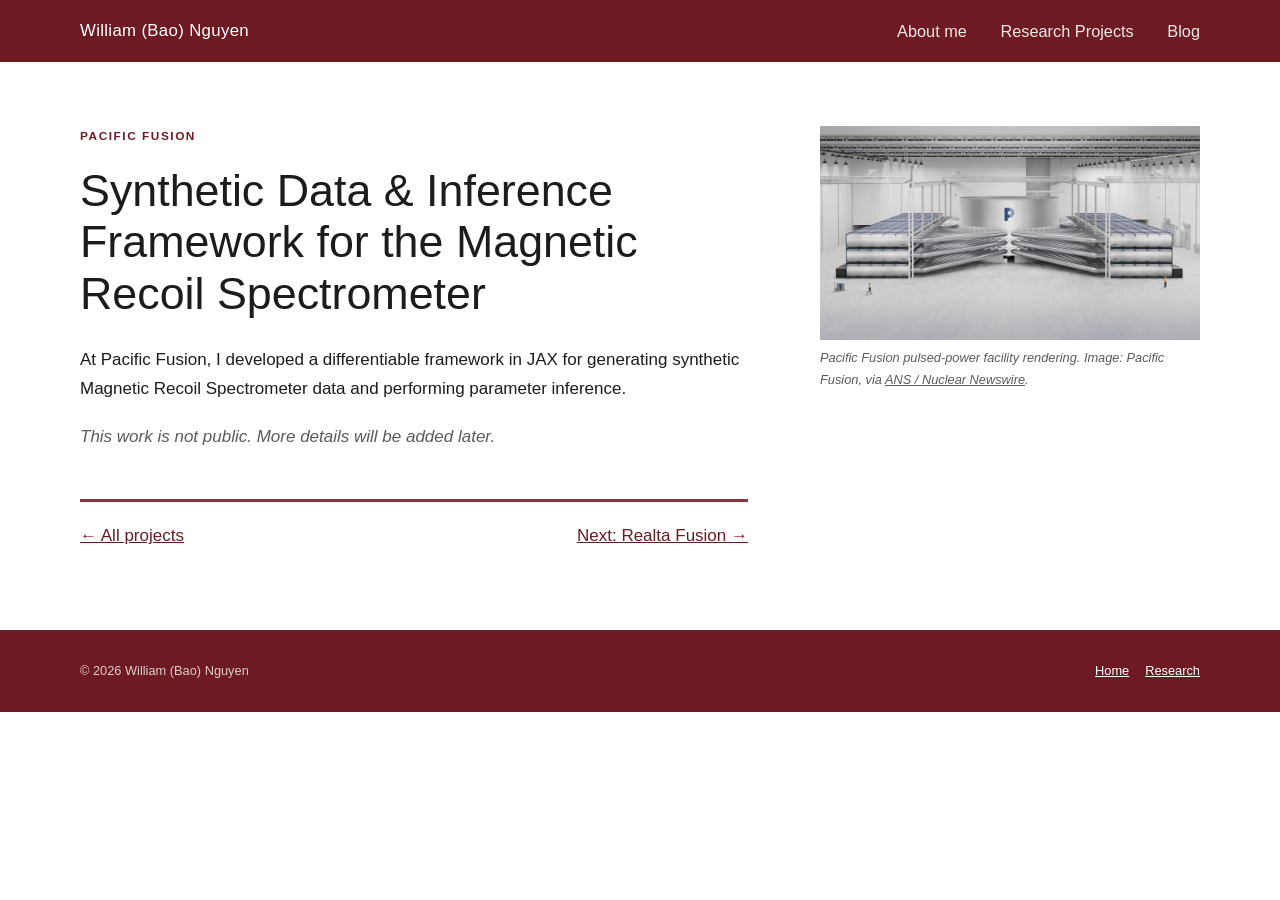
<file: research/pacific-fusion/index.html>
<!doctype html><html lang="en"><head><meta charset="utf-8"><meta name="viewport" content="width=device-width,initial-scale=1"><meta name="description" content="Pacific Fusion research by William (Bao) Nguyen."><title>Pacific Fusion | William (Bao) Nguyen</title><link rel="stylesheet" href="../../assets/css/styles.css?v=20260902-4"><script src="../../assets/js/main.js" defer></script></head><body><a class="skip-link" href="#main">Skip to content</a><header class="site-header"><nav class="nav shell"><a class="brand" href="../../">William (Bao) Nguyen</a><button class="menu-button" type="button" aria-expanded="false" aria-controls="site-menu">Menu</button><ul class="site-menu" id="site-menu"><li><a href="../../about/">About me</a></li><li><a href="../">Research Projects</a></li><li><a href="../../blog/">Blog</a></li></ul></nav></header><main id="main" class="section shell project-layout"><article class="project-copy"><p class="eyebrow">Pacific Fusion</p><h1>Synthetic Data &amp; Inference Framework for the Magnetic Recoil Spectrometer</h1><p>At Pacific Fusion, I developed a differentiable framework in JAX for generating synthetic Magnetic Recoil Spectrometer data and performing parameter inference.</p><p class="private-note">This work is not public. More details will be added later.</p><nav class="project-nav"><a href="../">← All projects</a><a href="../realta/">Next: Realta Fusion →</a></nav></article><aside class="project-sidebar"><figure class="pf-figure"><img src="../../assets/images/pacific-fusion-facility.jpg" alt="Rendering of Pacific Fusion’s pulsed-power facility"><figcaption>Pacific Fusion pulsed-power facility rendering. Image: Pacific Fusion, via <a href="https://www.ans.org/news/2025-04-24/article-6980/pacific-fusion-fusing-pulser-innovation-with-general-atomics-expertise/" target="_blank" rel="noopener">ANS / Nuclear Newswire</a>.</figcaption></figure></aside></main><footer><div class="shell footer-inner"><span>© <span data-year></span> William (Bao) Nguyen</span><div><a href="../../">Home</a><a href="../">Research</a></div></div></footer></body></html>
</file>
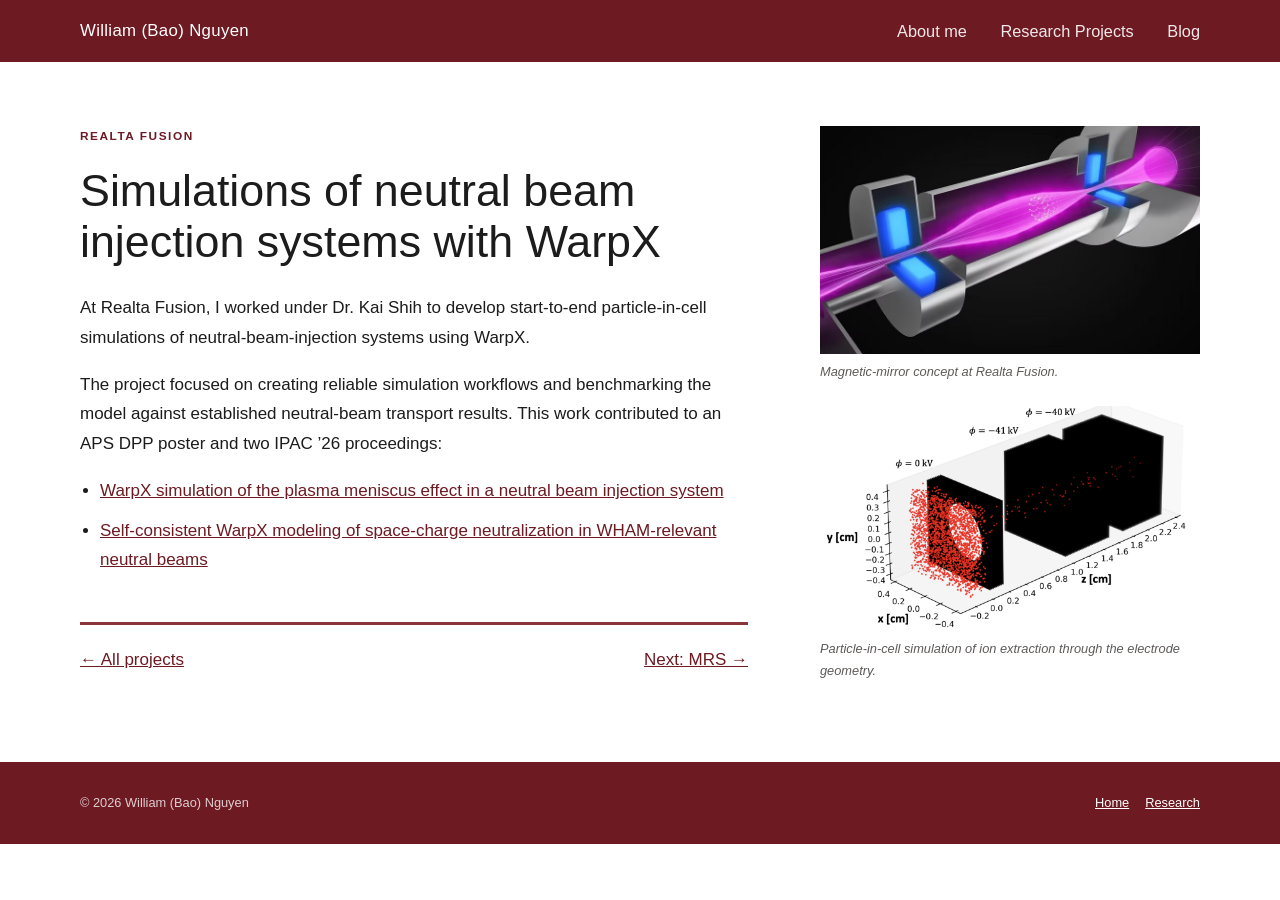
<file: research/realta/index.html>
<!doctype html><html lang="en"><head><meta charset="utf-8"><meta name="viewport" content="width=device-width,initial-scale=1"><title>Neutral Beam Injection | William (Bao) Nguyen</title><link href="https://fonts.googleapis.com/css2?family=Cormorant+Garamond:wght@500;600;700&family=Jost:wght@300;400;500;600&display=swap" rel="stylesheet"><link rel="stylesheet" href="../../assets/css/styles.css?v=20260902-4"><script src="../../assets/js/main.js" defer></script></head><body><header class="site-header"><nav class="nav shell"><a class="brand" href="../../">William (Bao) Nguyen</a><button class="menu-button" type="button" aria-expanded="false" aria-controls="site-menu">Menu</button><ul class="site-menu" id="site-menu"><li><a href="../../about/">About me</a></li><li><a href="../">Research Projects</a></li><li><a href="../../blog/">Blog</a></li></ul></nav></header><main class="section shell project-layout"><article class="project-copy"><p class="eyebrow">Realta Fusion</p><h1>Simulations of neutral beam injection systems with WarpX</h1><p>At Realta Fusion, I worked under Dr. Kai Shih to develop start-to-end particle-in-cell simulations of neutral-beam-injection systems using WarpX.</p><p>The project focused on creating reliable simulation workflows and benchmarking the model against established neutral-beam transport results. This work contributed to an APS DPP poster and two IPAC ’26 proceedings:</p><ul class="publication-links"><li><a href="https://indico.jacow.org/event/95/contributions/13718/attachments/1721/7067/TUP3068_edited_version.pdf" target="_blank">WarpX simulation of the plasma meniscus effect in a neutral beam injection system</a></li><li><a href="https://indico.jacow.org/event/95/contributions/13843/attachments/1643/6989/TUP8301_edited_version.pdf" target="_blank">Self-consistent WarpX modeling of space-charge neutralization in WHAM-relevant neutral beams</a></li></ul><nav class="project-nav"><a href="../">← All projects</a><a href="../mrs/">Next: MRS →</a></nav></article><aside class="project-sidebar"><figure><img src="../../assets/images/proj1-realta.png" alt="Magnetic mirror concept at Realta Fusion"><figcaption>Magnetic-mirror concept at Realta Fusion.</figcaption></figure><figure><img src="../../assets/images/realta-nbi-simulation.png" alt="Particle-in-cell simulation of ion extraction through an electrode geometry"><figcaption>Particle-in-cell simulation of ion extraction through the electrode geometry.</figcaption></figure></aside></main><footer><div class="shell footer-inner"><span>© <span data-year></span> William (Bao) Nguyen</span><div><a href="../../">Home</a><a href="../">Research</a></div></div></footer></body></html>
</file>
<file: assets/css/styles.css>
:root{--red:#6d1a22;--red-dark:#521319;--red-soft:#f6edef;--ink:#1c1c1c;--muted:#5d5a58;--line:#dfdcda;--paper:#fff;--off:#faf9f7;--serif:"Cormorant Garamond",Georgia,serif;--sans:"Jost",Arial,sans-serif;--nav-h:62px;--max:1120px}
*{box-sizing:border-box}html{scroll-behavior:smooth}body{margin:0;background:var(--paper);color:var(--ink);font-family:var(--sans);font-size:16px;line-height:1.72}img{display:block;max-width:100%}a{color:inherit}.shell{width:min(var(--max),calc(100% - 3rem));margin-inline:auto}.skip-link{position:fixed;z-index:999;top:-5rem;left:1rem;padding:.65rem 1rem;background:#fff;color:var(--red)}.skip-link:focus{top:1rem}
.site-header{position:sticky;z-index:100;top:0;height:var(--nav-h);background:var(--red);color:#fff}.nav{height:100%;display:flex;align-items:center;justify-content:space-between;gap:2rem}.brand{font-size:1rem;text-decoration:none;letter-spacing:.02em}.site-menu{height:100%;display:flex;align-items:center;gap:2.1rem;margin:0;padding:0;list-style:none}.site-menu>li{height:100%;display:flex;align-items:center;position:relative}.site-menu a{text-decoration:none;font-size:.9rem;opacity:.9}.site-menu a:hover,.site-menu a:focus-visible{opacity:1;text-decoration:underline;text-underline-offset:.22rem}.menu-button,.submenu-button{display:none;border:0;background:transparent;color:#fff;cursor:pointer}.submenu{visibility:hidden;position:absolute;top:100%;left:50%;min-width:220px;margin:0;padding:.55rem 0;list-style:none;background:var(--red-dark);box-shadow:0 14px 34px rgba(0,0,0,.2);opacity:0;transform:translate(-50%,-5px);transition:.18s}.submenu a{display:block;padding:.55rem 1rem;white-space:nowrap}.has-submenu:hover .submenu,.has-submenu:focus-within .submenu{visibility:visible;opacity:1;transform:translate(-50%,0)}
.home-hero{position:relative;min-height:540px;color:#fff;background:url('../images/hero.png') center 35%/cover no-repeat}.hero-overlay{position:absolute;inset:0;background:linear-gradient(90deg,rgba(0,0,0,.78),rgba(0,0,0,.52) 50%,rgba(0,0,0,.08))}.hero-content{position:relative;z-index:1;min-height:540px;display:flex;flex-direction:column;justify-content:center;align-items:flex-start;padding-block:4rem}.eyebrow{margin:0 0 .7rem;color:var(--red);font-size:.74rem;font-weight:600;letter-spacing:.13em;text-transform:uppercase}.eyebrow.light{color:#f3d9dd}.hero-content h1{margin:0;font-family:var(--serif);font-size:clamp(3.3rem,7vw,5.7rem);line-height:.92;font-weight:600;letter-spacing:-.025em}.hero-bio{max-width:630px;margin:1.45rem 0 0;color:rgba(255,255,255,.9);font-size:1rem;font-weight:300;line-height:1.75}.button-row{display:flex;flex-wrap:wrap;gap:.75rem;margin-top:1.8rem}.button{display:inline-flex;align-items:center;justify-content:center;padding:.67rem 1.35rem;border:1px solid var(--red);background:var(--red);color:#fff;text-decoration:none;font-size:.86rem;letter-spacing:.035em;transition:.18s}.button:hover{background:var(--red-dark)}.button.light{border-color:rgba(255,255,255,.82);background:transparent}.button.light:hover{background:#fff;color:var(--red)}
.home-cards{display:grid;grid-template-columns:repeat(3,1fr);gap:1.8rem;padding-block:4.5rem 5rem}.home-card{text-align:center}.home-card img{width:100%;aspect-ratio:4/3;object-fit:cover}.home-card h2{margin:1rem 0 .25rem;font-family:var(--serif);font-size:1.45rem;font-weight:500}.home-card p{max-width:290px;margin:0 auto;color:var(--muted);font-size:.9rem}
.page-hero{padding:4.5rem 0 3.2rem;background:var(--off);border-bottom:1px solid var(--line)}.page-hero h1{max-width:850px;margin:0;font-family:var(--serif);font-size:clamp(2.8rem,6vw,4.8rem);line-height:1.04;font-weight:500;letter-spacing:-.025em}.page-hero p:last-child{max-width:690px;margin:1rem 0 0;color:var(--muted);font-size:1.02rem}.section{padding-block:4.5rem}.about-layout{display:grid;grid-template-columns:300px 1fr;gap:5rem;align-items:start}.profile-panel{position:sticky;top:calc(var(--nav-h) + 2rem);text-align:center}.profile-panel img{width:100%;aspect-ratio:1/1;object-fit:cover;object-position:center top}.profile-panel h2{margin:1rem 0 .5rem;font-family:var(--serif);font-size:1.5rem;font-weight:500}.profile-links{display:flex;justify-content:center;flex-wrap:wrap;gap:.8rem}.profile-links a{color:var(--red);font-size:.86rem}.content-block+.content-block{margin-top:3.2rem}.content-block h2{margin:0 0 1rem;padding-bottom:.55rem;border-bottom:1px solid var(--line);font-family:var(--serif);font-size:2rem;font-weight:500}.content-block p{margin:0 0 1rem}.education-list{margin:0;padding-left:1.25rem}.education-list li{margin-bottom:.6rem}.muted{color:var(--muted)}
.project-grid{display:grid;grid-template-columns:repeat(3,1fr);gap:1.4rem}.project-card{border:1px solid var(--line);background:#fff;text-decoration:none;transition:transform .2s,box-shadow .2s}.project-card:hover{transform:translateY(-3px);box-shadow:0 12px 30px rgba(40,20,20,.08)}.project-card img{width:100%;height:190px;object-fit:cover;background:#f0efed}.project-card.contain img{object-fit:contain;padding:.5rem}.project-card-copy{padding:1.25rem}.project-card .institution{margin:0 0 .45rem;color:var(--red);font-size:.7rem;font-weight:600;letter-spacing:.1em;text-transform:uppercase}.project-card h2{margin:0 0 .45rem;font-family:var(--serif);font-size:1.3rem;line-height:1.2;font-weight:600}.project-card p{margin:0;color:var(--muted);font-size:.86rem}
.project-layout{display:grid;grid-template-columns:minmax(0,1fr) 380px;gap:4.5rem;align-items:start}.project-copy h1{margin:0 0 1.6rem;font-family:var(--serif);font-size:clamp(2.5rem,5vw,4rem);font-weight:500;line-height:1.04}.project-copy p{margin:0 0 1.15rem}.project-copy a{color:var(--red)}.project-sidebar{display:grid;gap:1rem}.project-sidebar figure{margin:0}.project-sidebar img{width:100%;max-height:420px;object-fit:contain;background:var(--off)}.project-sidebar figcaption{margin-top:.45rem;color:var(--muted);font-size:.8rem;font-style:italic}.project-nav{display:flex;justify-content:space-between;gap:1rem;margin-top:3rem;padding-top:1.2rem;border-top:1px solid var(--line)}.project-nav a{color:var(--red);font-weight:500}
.blog-list{display:grid}.post-card{display:grid;grid-template-columns:360px 1fr;gap:2rem;padding:2rem 0;border-top:1px solid var(--line);text-decoration:none}.post-card:last-child{border-bottom:1px solid var(--line)}.post-card img{width:100%;aspect-ratio:16/10;object-fit:cover}.post-card time,.post-meta{color:var(--red);font-size:.75rem;font-weight:500;letter-spacing:.08em;text-transform:uppercase}.post-card h2{margin:.4rem 0 .45rem;font-family:var(--serif);font-size:1.8rem;font-weight:500;line-height:1.15}.post-card p{margin:0;color:var(--muted)}.post-layout{width:min(720px,calc(100% - 3rem));margin:auto;padding-block:4.5rem}.post-layout h1{margin:.65rem 0 1.6rem;font-family:var(--serif);font-size:clamp(2.6rem,6vw,4.2rem);font-weight:500;line-height:1.04}.post-body p{margin:0 0 1.25rem}.post-body figure{margin:2rem 0}.post-body figcaption{margin-top:.45rem;color:var(--muted);font-size:.82rem;font-style:italic}.back-link{display:inline-block;margin-bottom:1.5rem;color:var(--red)}
footer{background:var(--red);color:#fff}.footer-inner{min-height:82px;display:flex;align-items:center;justify-content:space-between;gap:2rem;color:rgba(255,255,255,.78);font-size:.8rem}.footer-inner div{display:flex;gap:1rem}.footer-inner a{color:#fff}
@media(max-width:850px){.project-grid{grid-template-columns:1fr 1fr}.about-layout,.project-layout{grid-template-columns:1fr;gap:2.5rem}.profile-panel{position:static;max-width:300px}.project-sidebar{grid-template-columns:1fr 1fr}.post-card{grid-template-columns:260px 1fr}}
@media(max-width:680px){.shell{width:min(var(--max),calc(100% - 2rem))}.menu-button{display:block;padding:.5rem}.site-menu{display:none;position:absolute;top:var(--nav-h);left:0;right:0;height:auto;flex-direction:column;align-items:stretch;gap:0;padding:.7rem 1rem 1rem;background:var(--red-dark)}.site-menu.open{display:flex}.site-menu>li{height:auto;display:block}.site-menu>li>a{display:inline-block;padding:.6rem}.has-submenu{position:relative}.submenu-button{display:inline-block;padding:.6rem;font-size:1rem}.submenu{display:none;visibility:visible;position:static;min-width:0;padding:0 0 .4rem 1rem;box-shadow:none;opacity:1;transform:none;background:transparent}.submenu.open{display:block}.has-submenu:hover .submenu,.has-submenu:focus-within .submenu{transform:none}.home-hero,.hero-content{min-height:500px}.hero-overlay{background:rgba(0,0,0,.63)}.home-cards,.project-grid{grid-template-columns:1fr}.page-hero{padding-block:3.2rem 2.5rem}.section{padding-block:3.5rem}.project-sidebar{grid-template-columns:1fr}.post-card{grid-template-columns:1fr;gap:1rem}.footer-inner{align-items:flex-start;flex-direction:column;justify-content:center;padding-block:1.2rem}.footer-inner div{flex-wrap:wrap}}
@media(prefers-reduced-motion:reduce){html{scroll-behavior:auto}*{transition-duration:.01ms!important}}

/* Original-site scale and rhythm */
.home-hero,.hero-content{min-height:530px}
.hero-overlay{background:linear-gradient(90deg,rgba(0,0,0,.75),rgba(0,0,0,.5) 50%,rgba(0,0,0,.05))}
.hero-content h1{font-size:clamp(2.8rem,5vw,4rem);line-height:1.05;font-weight:700;letter-spacing:0}
.hero-socials{display:flex;gap:.5rem;margin-top:1rem}
.hero-socials a{padding:.25rem .5rem;border:1px solid rgba(255,255,255,.65);color:#fff;text-decoration:none;font-size:.74rem}
.hero-socials a:hover{background:#fff;color:var(--red)}
.hero-bio{max-width:540px;margin-top:1.15rem;font-size:.96rem;line-height:1.8}
.section{padding-block:4rem 5rem}
.section-title{margin:0 0 2rem;padding-bottom:.65rem;border-bottom:1px solid var(--line);font-family:var(--serif);font-size:2rem;font-weight:400;line-height:1.2}
.project-copy h1{font-size:clamp(2rem,3.5vw,2.8rem);font-weight:400;line-height:1.15}
.post-layout h1{font-size:clamp(1.9rem,4vw,2.5rem);font-weight:600;line-height:1.2}
.profile-panel img{height:auto;aspect-ratio:auto;object-fit:contain;object-position:center}
.content-block h2,.section-title{border-bottom-width:2px;border-bottom-color:#c9c5c2}
body{font-size:17px;font-weight:400}
.site-menu a{font-size:1.02rem;font-weight:500}
.brand{font-size:1.05rem;font-weight:500}
.home-hero,.hero-content{min-height:490px}
.hero-bio{font-size:1.04rem;font-weight:400;line-height:1.72}
.home-cards{padding-top:.75rem;padding-bottom:3.5rem}

/* Keep typography consistent across every page. */
:root{--serif:Calibri,"Helvetica Neue",Arial,sans-serif;--sans:Calibri,"Helvetica Neue",Arial,sans-serif}
body{font-family:Calibri,"Helvetica Neue",Arial,sans-serif}
.hero-bio{font-size:1.18rem;line-height:1.62}
.hero-socials{gap:.65rem}
.hero-socials a{display:inline-flex;padding:0;border:0;background:transparent}
.hero-socials a:hover{background:transparent;opacity:.78}
.hero-socials img{width:31px;height:31px;filter:drop-shadow(0 1px 1px rgba(0,0,0,.25))}
.hero-socials img[src*="github"]{filter:brightness(0) invert(1)}
.profile-links{gap:1rem}
.profile-links a{display:inline-flex;align-items:center;gap:.38rem;text-decoration:none;font-size:.88rem}
.profile-links a:hover{text-decoration:underline;text-underline-offset:.2rem}
.profile-links img{width:20px;height:20px;object-fit:contain}
.footer-socials{align-items:center;gap:.8rem!important}
.footer-socials a{display:inline-flex}
.footer-socials img{width:21px;height:21px;filter:brightness(0) invert(1);opacity:.9}
.publication-links{margin:0 0 1.4rem;padding-left:1.25rem}
.publication-links li{margin-bottom:.65rem}

/* Burgundy section rules and Pacific Fusion project media. */
:root{--section-rule:#8a343c}
.content-block h2,.section-title{border-bottom:3px solid var(--section-rule)}
.project-nav{border-top:3px solid var(--section-rule)}
.blog-list{gap:3rem}
.post-card,.post-card:last-child{padding:0;border:0}
.pf-figure img{width:100%;height:auto;background:var(--off)}
.private-note{color:var(--muted);font-style:italic}
.home-hero,.home-cards{overflow-anchor:none}

/* Responsive layout: preserve desktop styling and adapt below phone widths. */
@media(max-width:680px){
  :root{--nav-h:58px}
  body{font-size:16px;line-height:1.62;overflow-wrap:anywhere}
  .shell{width:calc(100% - 1.5rem)}
  .brand{max-width:calc(100% - 72px);overflow:hidden;font-size:.96rem;white-space:nowrap;text-overflow:ellipsis}
  .menu-button{font:inherit;font-weight:600}
  .site-menu{max-height:calc(100vh - var(--nav-h));overflow-y:auto}
  .site-menu a{font-size:1rem}
  .home-hero{min-height:0;background-position:60% center}
  .hero-content{min-height:560px;padding-block:2.75rem;justify-content:center}
  .hero-content h1{font-size:clamp(2.35rem,12vw,3.25rem);line-height:1}
  .hero-socials{margin-top:.85rem}
  .hero-socials img{width:28px;height:28px}
  .hero-bio{max-width:100%;margin-top:1rem;font-size:1.06rem;line-height:1.52}
  .button-row{margin-top:1.25rem;gap:.55rem}
  .button{padding:.6rem 1rem;font-size:.9rem}
  .home-cards{gap:2rem;padding-block:2rem 3rem}
  .home-card img{height:auto;aspect-ratio:auto}
  .home-card h2{margin-top:.7rem;font-size:1.3rem}
  .section{padding-block:2.5rem 3.25rem}
  .section-title{margin-bottom:1.5rem;font-size:1.8rem}
  .about-layout{gap:2.25rem}
  .profile-panel{max-width:none}
  .profile-panel img{width:min(100%,360px);margin-inline:auto}
  .profile-links{display:grid;grid-template-columns:repeat(2,minmax(0,1fr));gap:.65rem;width:min(100%,360px);margin-inline:auto}
  .profile-links a{justify-content:flex-start;min-width:0;padding:.6rem .7rem;font-size:1rem;line-height:1.2;white-space:nowrap}
  .profile-links img{flex:0 0 20px}
  .content-block+.content-block{margin-top:2.4rem}
  .content-block h2{font-size:1.65rem}
  .project-grid{gap:1.25rem}
  .project-card img{height:auto;max-height:none}
  .project-card-copy{padding:1rem}
  .project-card h2{font-size:1.25rem}
  .project-card p{font-size:.95rem}
  .project-layout{gap:2rem}
  .project-copy h1{font-size:2rem;line-height:1.12}
  .project-sidebar{grid-template-columns:1fr}
  .project-nav{align-items:flex-start;flex-direction:column}
  .blog-list{gap:2.75rem}
  .post-card{grid-template-columns:1fr;gap:1rem;padding:0}
  .post-card img{height:auto;aspect-ratio:auto}
  .post-card h2{font-size:1.65rem}
  .post-card p{font-size:1rem}
  .post-layout{width:calc(100% - 1.5rem);padding-block:2.75rem}
  .post-layout h1{font-size:2.1rem}
}

@media(max-width:390px){
  .hero-content{min-height:600px}
  .hero-content h1{font-size:2.25rem}
  .button-row{display:grid;grid-template-columns:1fr 1fr;width:100%}
  .button-row .button:last-child{grid-column:1/-1}
}

@media(max-width:340px){
  .profile-links{grid-template-columns:1fr}
}


/* Mobile homepage: quieter image treatment and a more compact first screen. */
@media(max-width:680px){
  .home-hero{background-position:58% center}
  .hero-overlay{background:rgba(0,0,0,.78)}
  .hero-content{min-height:0;padding-block:2.4rem 2.7rem}
  .hero-content h1{max-width:330px;font-size:2.25rem;line-height:1.02}
  .hero-socials{gap:.55rem;margin-top:.75rem}
  .hero-socials img{width:25px;height:25px}
  .hero-bio{margin-top:.9rem;font-size:.98rem;line-height:1.48}
  .button-row{display:grid;grid-template-columns:1fr 1fr;width:min(100%,330px);gap:.6rem;margin-top:1.15rem}
  .button-row .button{min-height:44px;padding:.55rem .75rem;font-size:.9rem}
  .button-row .button:last-child{grid-column:1/-1}
}
@media(max-width:390px){
  .hero-content{min-height:0}
  .hero-content h1{font-size:2.05rem}
}


/* When project columns stack, keep media with the project before page navigation. */
@media(max-width:850px){
  .project-layout{display:flex;flex-direction:column;gap:2rem}
  .project-copy{display:contents}
  .project-copy>*{order:1}
  .project-sidebar{order:2}
  .project-nav{order:3;margin-top:.75rem}
}
</file>
